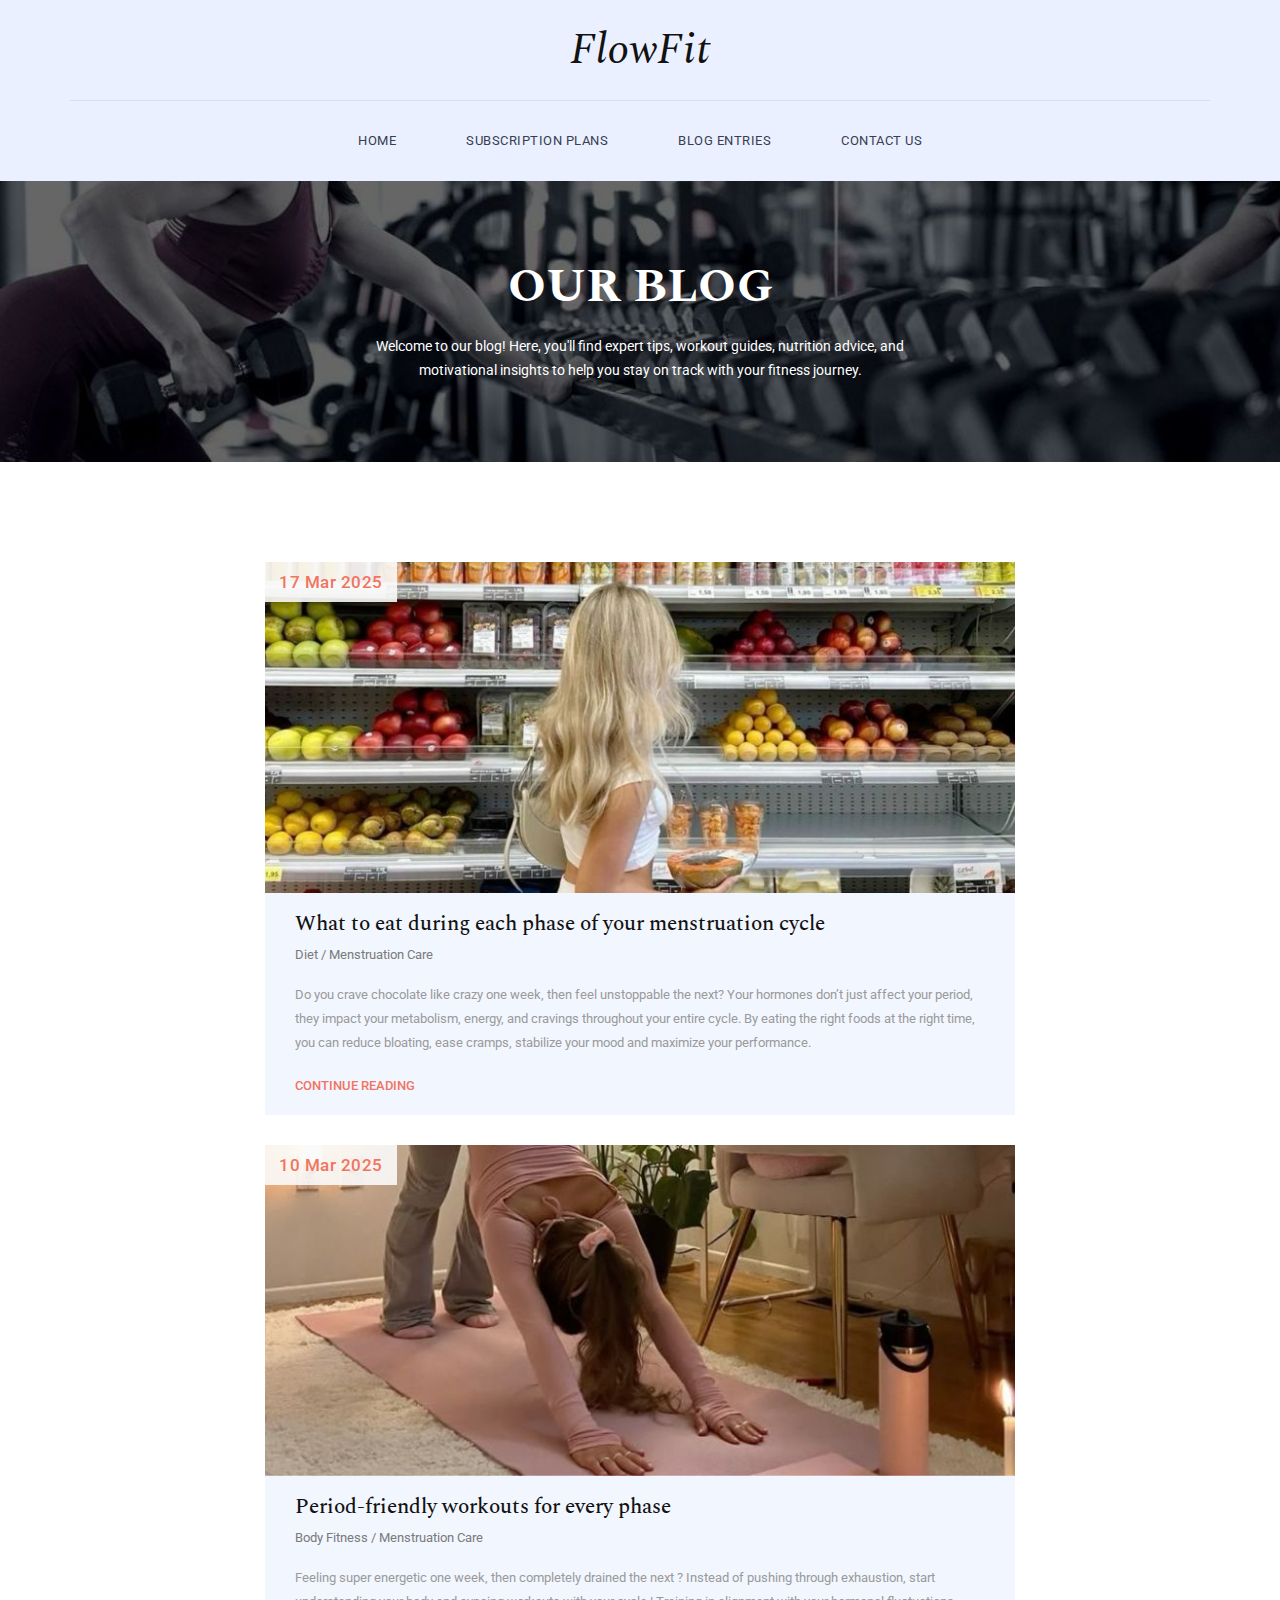
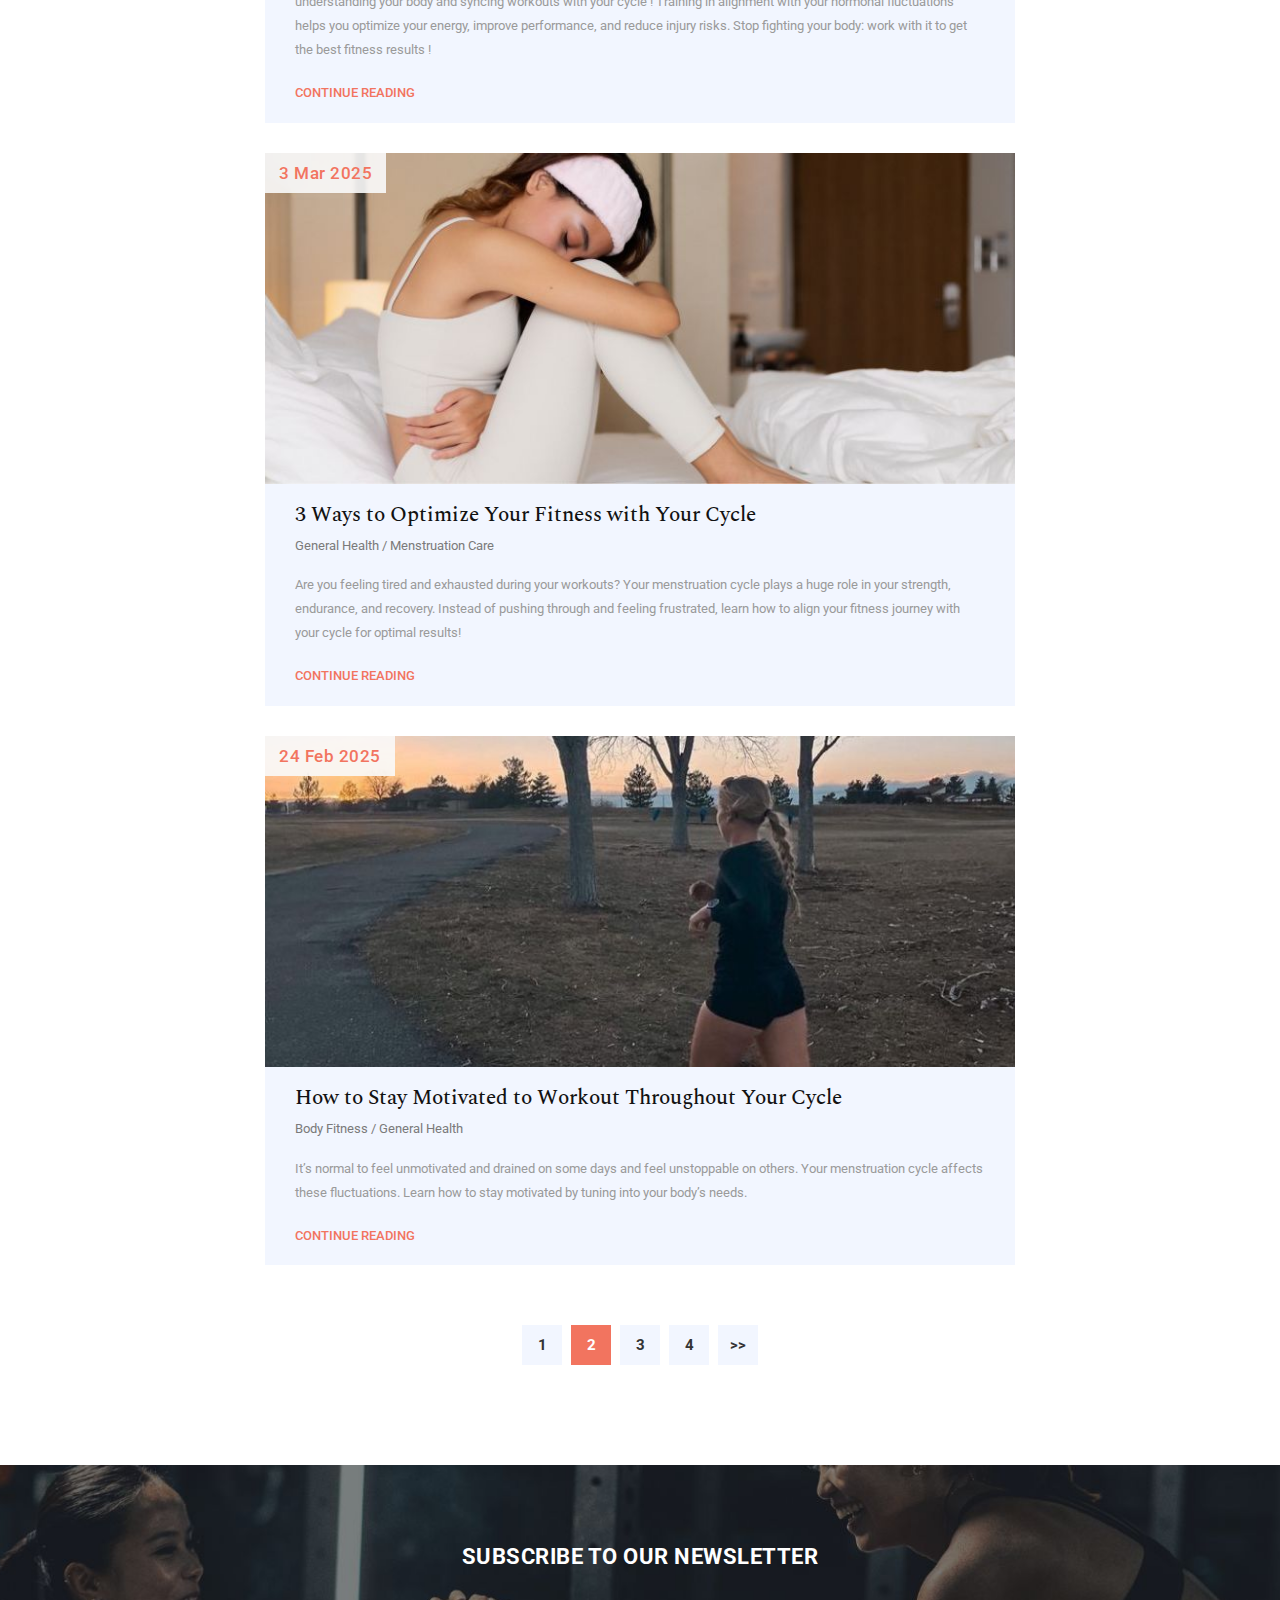
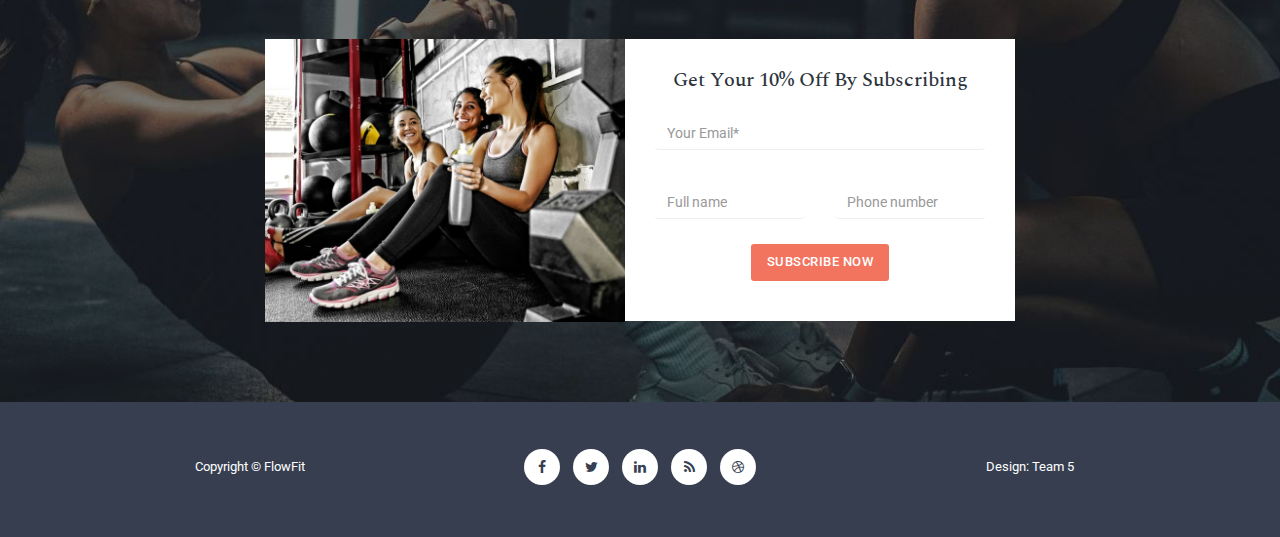
<file: blog.html>
<!DOCTYPE html>
<html>
    <head>

        <!-- Google tag (gtag.js) -->
<script async src="https://www.googletagmanager.com/gtag/js?id=G-DMM14XRBTM"></script>
<script>
  window.dataLayer = window.dataLayer || [];
  function gtag(){dataLayer.push(arguments);}
  gtag('js', new Date());

  gtag('config', 'G-DMM14XRBTM');
</script>
        
        <meta charset="utf-8">
        <meta http-equiv="X-UA-Compatible" content="IE=edge,chrome=1">
<!--
Victory HTML CSS Template
https://templatemo.com/tm-507-victory
-->
        <title> FlowFit - Blog page</title>
        <meta name="description" content="">
        <meta name="viewport" content="width=device-width, initial-scale=1">
        <link rel="apple-touch-icon" href="apple-touch-icon.png">

        <link rel="stylesheet" href="css/bootstrap.min.css">
        <link rel="stylesheet" href="css/bootstrap-theme.min.css">
        <link rel="stylesheet" href="css/fontAwesome.css">
        <link rel="stylesheet" href="css/hero-slider.css">
        <link rel="stylesheet" href="css/owl-carousel.css">
        <link rel="stylesheet" href="css/templatemo-style.css">

        <link href="https://fonts.googleapis.com/css?family=Spectral:200,200i,300,300i,400,400i,500,500i,600,600i,700,700i,800,800i" rel="stylesheet">
        <link href="https://fonts.googleapis.com/css?family=Roboto:100,300,400,500,700,900" rel="stylesheet">

        <script src="js/vendor/modernizr-2.8.3-respond-1.4.2.min.js"></script>
    </head>

<body>
    <div class="header">
        <div class="container">
            <a href="index.html" class="navbar-brand scroll-top">FlowFit</a>
            <nav class="navbar navbar-inverse" role="navigation">
                <div class="navbar-header">
                    <button type="button" id="nav-toggle" class="navbar-toggle" data-toggle="collapse" data-target="#main-nav">
                        <span class="sr-only">Toggle navigation</span>
                        <span class="icon-bar"></span>
                        <span class="icon-bar"></span>
                        <span class="icon-bar"></span>
                    </button>
                </div>
                <!--/.navbar-header-->
                <div id="main-nav" class="collapse navbar-collapse">
                    <ul class="nav navbar-nav">
                        <li><a href="index.html">Home</a></li>
                        <li><a href="menu.html">Subscription Plans</a></li>
                        <li><a href="blog.html">Blog Entries</a></li>
                        <li><a href="contact.html">Contact Us</a></li>
                    </ul>
                </div>
                <!--/.navbar-collapse-->
            </nav>
            <!--/.navbar-->
        </div>
        <!--/.container-->
    </div>
    <!--/.header-->


    <section class="page-heading">
        <div class="container">
            <div class="row">
                <div class="col-md-12">
                    <h1>Our Blog</h1>
                    <p>Welcome to our blog! Here, you'll find expert tips, workout guides, nutrition advice, and motivational insights to help you stay on track with your fitness journey.</p>
                </div>
            </div>
        </div>
    </section>


    <section class="blog-page">
        <div class="container">
            <div class="row">
                <div class="col-md-8 col-md-offset-2">
                    <div class="blog-item">
                        <img src="img/blog_item_01.jpg" alt="">
                        <div class="date">17 Mar 2025</div>
                        <div class="down-content">
                            <h4>What to eat during each phase of your menstruation cycle</h4>
                            <span>Diet / Menstruation Care</span>
                            <p>Do you crave chocolate like crazy one week, then feel unstoppable the next? Your hormones don’t just affect your period, they impact your metabolism, energy, and cravings throughout your entire cycle. By eating the right foods at the right time, you can reduce bloating, ease cramps, stabilize your mood and maximize your performance.</p>
                            <div class="text-button">
                                <a href="blog-single.html">Continue Reading</a>
                            </div>
                        </div>
                    </div>
                </div>
                <div class="col-md-8 col-md-offset-2">
                    <div class="blog-item">
                        <img src="img/blog_item_02.jpg" alt="">
                        <div class="date">10 Mar 2025</div>
                        <div class="down-content">
                            <h4>Period-friendly workouts for every phase</h4>
                            <span>Body Fitness / Menstruation Care</span>
                            <p>Feeling super energetic one week, then completely drained the next ? Instead of pushing through exhaustion, start understanding your body and syncing workouts with your cycle ! Training in alignment with your hormonal fluctuations helps you optimize your energy, improve performance, and reduce injury risks. Stop fighting your body: work with it to get the best fitness results !</p>
                            <div class="text-button">
                                <a href="blog-single - 2.html">Continue Reading</a>
                            </div>
                        </div>
                    </div>
                </div>
                <div class="col-md-8 col-md-offset-2">
                    <div class="blog-item">
                        <img src="img/blog_item_03.jpg" alt="">
                        <div class="date">3 Mar 2025</div>
                        <div class="down-content">
                            <h4>3 Ways to Optimize Your Fitness with Your Cycle</h4>
                            <span>General Health / Menstruation Care</span>
                            <p>Are you feeling tired and exhausted during your workouts? Your menstruation cycle plays a huge role in your strength, endurance, and recovery. Instead of pushing through and feeling frustrated, learn how to align your fitness journey with your cycle for optimal results!  </p>
                            <div class="text-button">
                                <a href="blog-single - 3.html">Continue Reading</a>
                            </div>
                        </div>
                    </div>
                </div>
                <div class="col-md-8 col-md-offset-2">
                    <div class="blog-item">
                        <img src="img/blog_item_04.jpg" alt="">
                        <div class="date">24 Feb 2025</div>
                        <div class="down-content">
                            <h4>How to Stay Motivated to Workout Throughout Your Cycle</h4>
                            <span>Body Fitness / General Health</span>
                            <p>It’s normal to feel unmotivated and drained on some days and feel unstoppable on others. Your menstruation cycle affects these fluctuations. Learn how to stay motivated by tuning into your body’s needs.</p>
                            <div class="text-button">
                                <a href="blog-single - 4.html">Continue Reading</a>
                            </div>
                        </div>
                    </div>
                </div>
                <div class="col-md-8 col-md-offset-2">
                    <ul class="page-number">
                        <li><a href="#">1</a></li>
                        <li class="active"><a href="#">2</a></li>
                        <li><a href="#">3</a></li>
                        <li><a href="#">4</a></li>
                        <li><a href="#">&gt;&gt;</a></li>
                    </ul>
                </div>
            </div>
        </div>
    </section>


    <section id="book-table">
        <div class="container">
            <div class="row">
                <div class="col-md-12">
                    <div class="heading">
                        <h2>Subscribe to our newsletter</h2>
                    </div>
                </div>
                <div class="col-md-4 col-md-offset-2 col-sm-12">
                    <div class="left-image">
                        <img src="img/book_left_image.jpg" alt="">
                    </div>
                </div>
                <div class="col-md-4 col-sm-12">
                    <div class="right-info">
                        <h4 style="margin-bottom: 5px; font-size: 20px;">Get Your 10% Off By Subscribing</h4>

                            <div class="row" style="margin-top: -10px;">
                                <form id="form-submit" action="https://formspree.io/f/xqapaqaq" method="post">
                                <div class="col-md-12">
                                    <input name="email" type="email" id="email" class="form-control" placeholder="Your Email*" required="" style="width: 100%; margin-bottom: 5px;">
                                </div>
                                <div class="col-md-6">
                                    <input name="name" type="text" class="form-control" id="name" placeholder="Full name" style="margin-bottom: 5px;">
                                </div>
                                <div class="col-md-6">
                                    <input name="phone" type="text" class="form-control" id="phone" placeholder="Phone number" style="margin-bottom: 25px;">
                                </div>
                                <div class="col-md-12 text-center">
                                    <button type="submit" id="form-submit" class="btn" style="width: auto; padding: 8px 15px;">Subscribe Now</button>
                                </div>
                                </form>
                            </div>
                       
                    </div>
                </div>
            </div>
        </div>
    </section>


    <footer>
        <div class="container">
            <div class="row">
                <div class="col-md-4">
                    <p>Copyright &copy; FlowFit</p>
                </div>
                <div class="col-md-4">
                    <ul class="social-icons">
                        <li><a href="#"><i class="fa fa-facebook"></i></a></li>
                        <li><a href="#"><i class="fa fa-twitter"></i></a></li>
                        <li><a href="#"><i class="fa fa-linkedin"></i></a></li>
                        <li><a href="#"><i class="fa fa-rss"></i></a></li>
                        <li><a href="#"><i class="fa fa-dribbble"></i></a></li>
                    </ul>
                </div>
                <div class="col-md-4">
                    <p>Design: Team 5</p>
                </div>
            </div>
        </div>
    </footer>


    <script src="https://ajax.googleapis.com/ajax/libs/jquery/1.11.2/jquery.min.js"></script>
    <script>window.jQuery || document.write('<script src="js/vendor/jquery-1.11.2.min.js"><\/script>')</script>

    <script src="js/vendor/bootstrap.min.js"></script>

    <script src="js/plugins.js"></script>
    <script src="js/main.js"></script>

    <script type="text/javascript">
    $(document).ready(function() {
        // navigation click actions 
        $('.scroll-link').on('click', function(event){
            event.preventDefault();
            var sectionID = $(this).attr("data-id");
            scrollToID('#' + sectionID, 750);
        });
        // scroll to top action
        $('.scroll-top').on('click', function(event) {
            event.preventDefault();
            $('html, body').animate({scrollTop:0}, 'slow');         
        });
        // mobile nav toggle
        $('#nav-toggle').on('click', function (event) {
            event.preventDefault();
            $('#main-nav').toggleClass("open");
        });
    });
    // scroll function
    function scrollToID(id, speed){
        var offSet = 0;
        var targetOffset = $(id).offset().top - offSet;
        var mainNav = $('#main-nav');
        $('html,body').animate({scrollTop:targetOffset}, speed);
        if (mainNav.hasClass("open")) {
            mainNav.css("height", "1px").removeClass("in").addClass("collapse");
            mainNav.removeClass("open");
        }
    }
    if (typeof console === "undefined") {
        console = {
            log: function() { }
        };
    }
    </script>
</body>
</html>
</file>
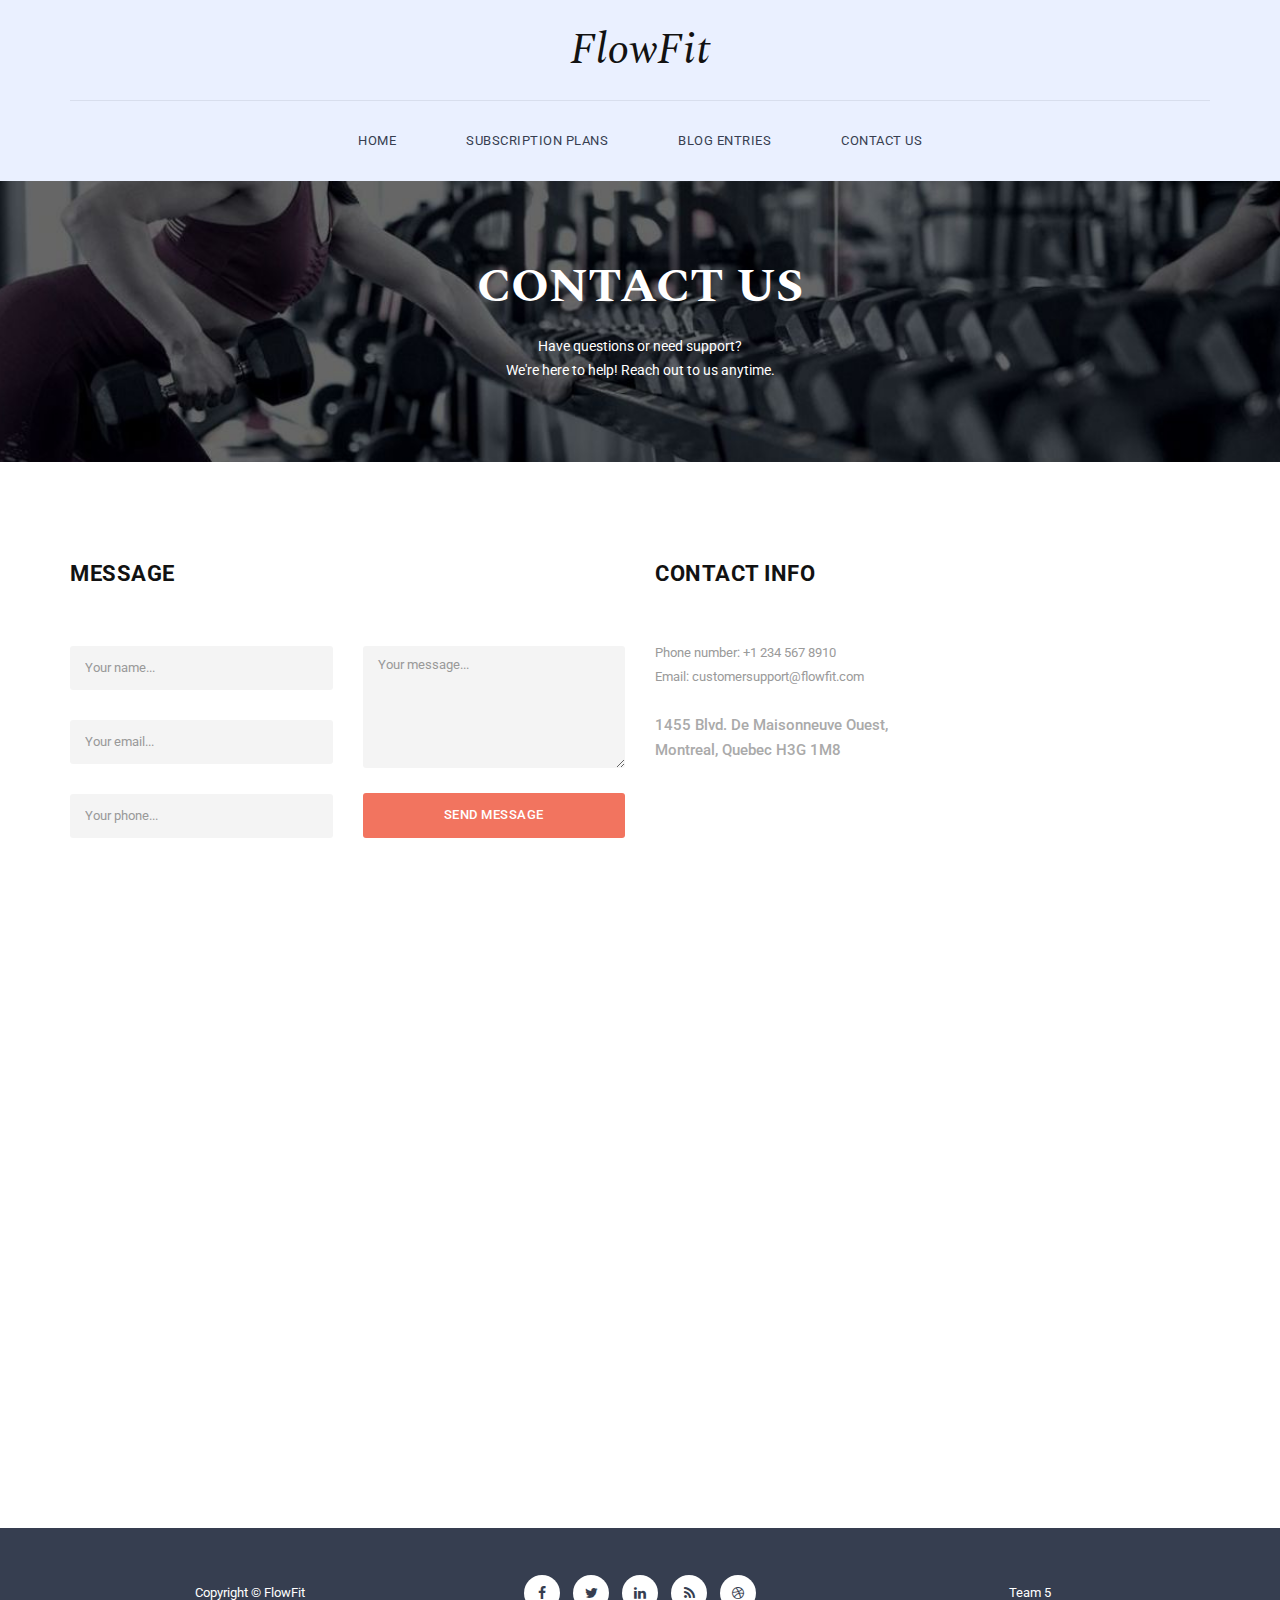
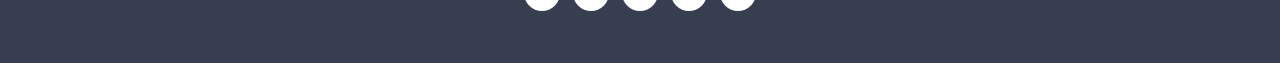
<file: contact.html>
<!DOCTYPE html>
<html>
    <head>
        
<!-- Google tag (gtag.js) -->
<script async src="https://www.googletagmanager.com/gtag/js?id=G-DMM14XRBTM"></script>
<script>
  window.dataLayer = window.dataLayer || [];
  function gtag(){dataLayer.push(arguments);}
  gtag('js', new Date());

  gtag('config', 'G-DMM14XRBTM');
</script>
        <meta charset="utf-8">
        <meta http-equiv="X-UA-Compatible" content="IE=edge,chrome=1">

        <title>FlowFit - Contact page</title>
        <meta name="description" content="">
        <meta name="viewport" content="width=device-width, initial-scale=1">
        <link rel="apple-touch-icon" href="apple-touch-icon.png">

        <link rel="stylesheet" href="css/bootstrap.min.css">
        <link rel="stylesheet" href="css/bootstrap-theme.min.css">
        <link rel="stylesheet" href="css/fontAwesome.css">
        <link rel="stylesheet" href="css/hero-slider.css">
        <link rel="stylesheet" href="css/owl-carousel.css">
        <link rel="stylesheet" href="css/templatemo-style.css">

        <link href="https://fonts.googleapis.com/css?family=Spectral:200,200i,300,300i,400,400i,500,500i,600,600i,700,700i,800,800i" rel="stylesheet">
        <link href="https://fonts.googleapis.com/css?family=Roboto:100,300,400,500,700,900" rel="stylesheet">

        <script src="js/vendor/modernizr-2.8.3-respond-1.4.2.min.js"></script>
    </head>

<body>
    <div class="header">
        <div class="container">
            <a href="index.html" class="navbar-brand scroll-top">FlowFit</a>
            <nav class="navbar navbar-inverse" role="navigation">
                <div class="navbar-header">
                    <button type="button" id="nav-toggle" class="navbar-toggle" data-toggle="collapse" data-target="#main-nav">
                        <span class="sr-only">Toggle navigation</span>
                        <span class="icon-bar"></span>
                        <span class="icon-bar"></span>
                        <span class="icon-bar"></span>
                    </button>
                </div>
                <!--/.navbar-header-->
                <div id="main-nav" class="collapse navbar-collapse">
                    <ul class="nav navbar-nav">
                        <li><a href="index.html">Home</a></li>
                        <li><a href="menu.html">Subscription Plans</a></li>
                        <li><a href="blog.html">Blog Entries</a></li>
                        <li><a href="contact.html">Contact Us</a></li>
                    </ul>
                </div>
                <!--/.navbar-collapse-->
            </nav>
            <!--/.navbar-->
        </div>
        <!--/.container-->
    </div>
    <!--/.header-->


    <section class="page-heading">
        <div class="container">
            <div class="row">
                <div class="col-md-12">
                    <h1>Contact Us</h1>
                    <p>Have questions or need support? <br> We're here to help! Reach out to us anytime.</p>
                </div>
            </div>
        </div>
    </section>



    <section class="contact-us">
        <div class="container">
            <div class="row">
                <div class="col-md-6">
                    <div class="section-heading">
                        <h2>Message</h2>
                    </div>
                    <form id="contact" action="https://formspree.io/f/mjkykwgk" method="post">
                        <div class="row">
                            <div class="col-md-6">
                                <fieldset>
                                    <input name="name" type="text" class="form-control" id="name" placeholder="Your name..." required="">
                                </fieldset>
                                <fieldset>
                                    <input name="email" type="text" class="form-control" id="email" required="" placeholder="Your email..." required="">
                                </fieldset>
                                <fieldset>
                                    <input name="phone" type="text" class="form-control" id="phone" placeholder="Your phone..." required="">
                                </fieldset>
                            </div>
                            <div class="col-md-6">
                                <fieldset>
                                    <textarea name="message" rows="6" class="form-control" id="message" placeholder="Your message..." required=""></textarea>
                                </fieldset>
                                <fieldset>
                                    <button type="submit" id="form-submit" class="btn">Send Message</button>
                                </fieldset>
                            </div>
                        </div>
                    </form>
                </div>
                <div class="col-md-6">
                    <div class="section-heading contact-info">
                        <h2>Contact Info</h2>
                        <p>Phone number: +1 234 567 8910<br>Email: customersupport@flowfit.com<br><br><em>1455 Blvd. De Maisonneuve Ouest,<br>Montreal, Quebec H3G 1M8</em></p>
                    </div>
                </div>
            </div>
        </div>
    </section>



    <section class="map">
        <div class="container">
            <div class="row">
                <div class="col-md-12">
                    <div id="map">
        <!-- How to change your own map point
            1. Go to Google Maps
            2. Click on your location point
            3. Click "Share" and choose "Embed map" tab
            4. Copy only URL and paste it within the src="" field below
        -->
                        <iframe src="https://www.google.com/maps/embed?pb=!1m18!1m12!1m3!1d2796.756895143909!2d-73.58048772426996!3d45.494840031394595!2m3!1f0!2f0!3f0!3m2!1i1024!2i768!4f13.1!3m3!1m2!1s0x4cc91a6a636dd639%3A0x9e85cac6415827f0!2sConcordia%20University!5e0!3m2!1sen!2sca!4v1741900870547!5m2!1sen!2sca" width="100%" height="500" frameborder="0" style="border:0" allowfullscreen></iframe>
                    </div>
                </div>
            </div>
        </div>
    </section>



    <footer>
        <div class="container">
            <div class="row">
                <div class="col-md-4">
                    <p>Copyright &copy; FlowFit</p>
                </div>
                <div class="col-md-4">
                    <ul class="social-icons">
                        <li><a href="#"><i class="fa fa-facebook"></i></a></li>
                        <li><a href="#"><i class="fa fa-twitter"></i></a></li>
                        <li><a href="#"><i class="fa fa-linkedin"></i></a></li>
                        <li><a href="#"><i class="fa fa-rss"></i></a></li>
                        <li><a href="#"><i class="fa fa-dribbble"></i></a></li>
                    </ul>
                </div>
                <div class="col-md-4">
                    <p>Team 5</p>
                </div>
            </div>
        </div>
    </footer>


    <script src="https://ajax.googleapis.com/ajax/libs/jquery/1.11.2/jquery.min.js"></script>
    <script>window.jQuery || document.write('<script src="js/vendor/jquery-1.11.2.min.js"><\/script>')</script>

    <script src="js/vendor/bootstrap.min.js"></script>

    <script src="js/plugins.js"></script>
    <script src="js/main.js"></script>

    <script type="text/javascript">
    $(document).ready(function() {
        // navigation click actions 
        $('.scroll-link').on('click', function(event){
            event.preventDefault();
            var sectionID = $(this).attr("data-id");
            scrollToID('#' + sectionID, 750);
        });
        // scroll to top action
        $('.scroll-top').on('click', function(event) {
            event.preventDefault();
            $('html, body').animate({scrollTop:0}, 'slow');         
        });
        // mobile nav toggle
        $('#nav-toggle').on('click', function (event) {
            event.preventDefault();
            $('#main-nav').toggleClass("open");
        });
    });
    // scroll function
    function scrollToID(id, speed){
        var offSet = 0;
        var targetOffset = $(id).offset().top - offSet;
        var mainNav = $('#main-nav');
        $('html,body').animate({scrollTop:targetOffset}, speed);
        if (mainNav.hasClass("open")) {
            mainNav.css("height", "1px").removeClass("in").addClass("collapse");
            mainNav.removeClass("open");
        }
    }
    if (typeof console === "undefined") {
        console = {
            log: function() { }
        };
    }
    </script>
</body>
</html>
</file>
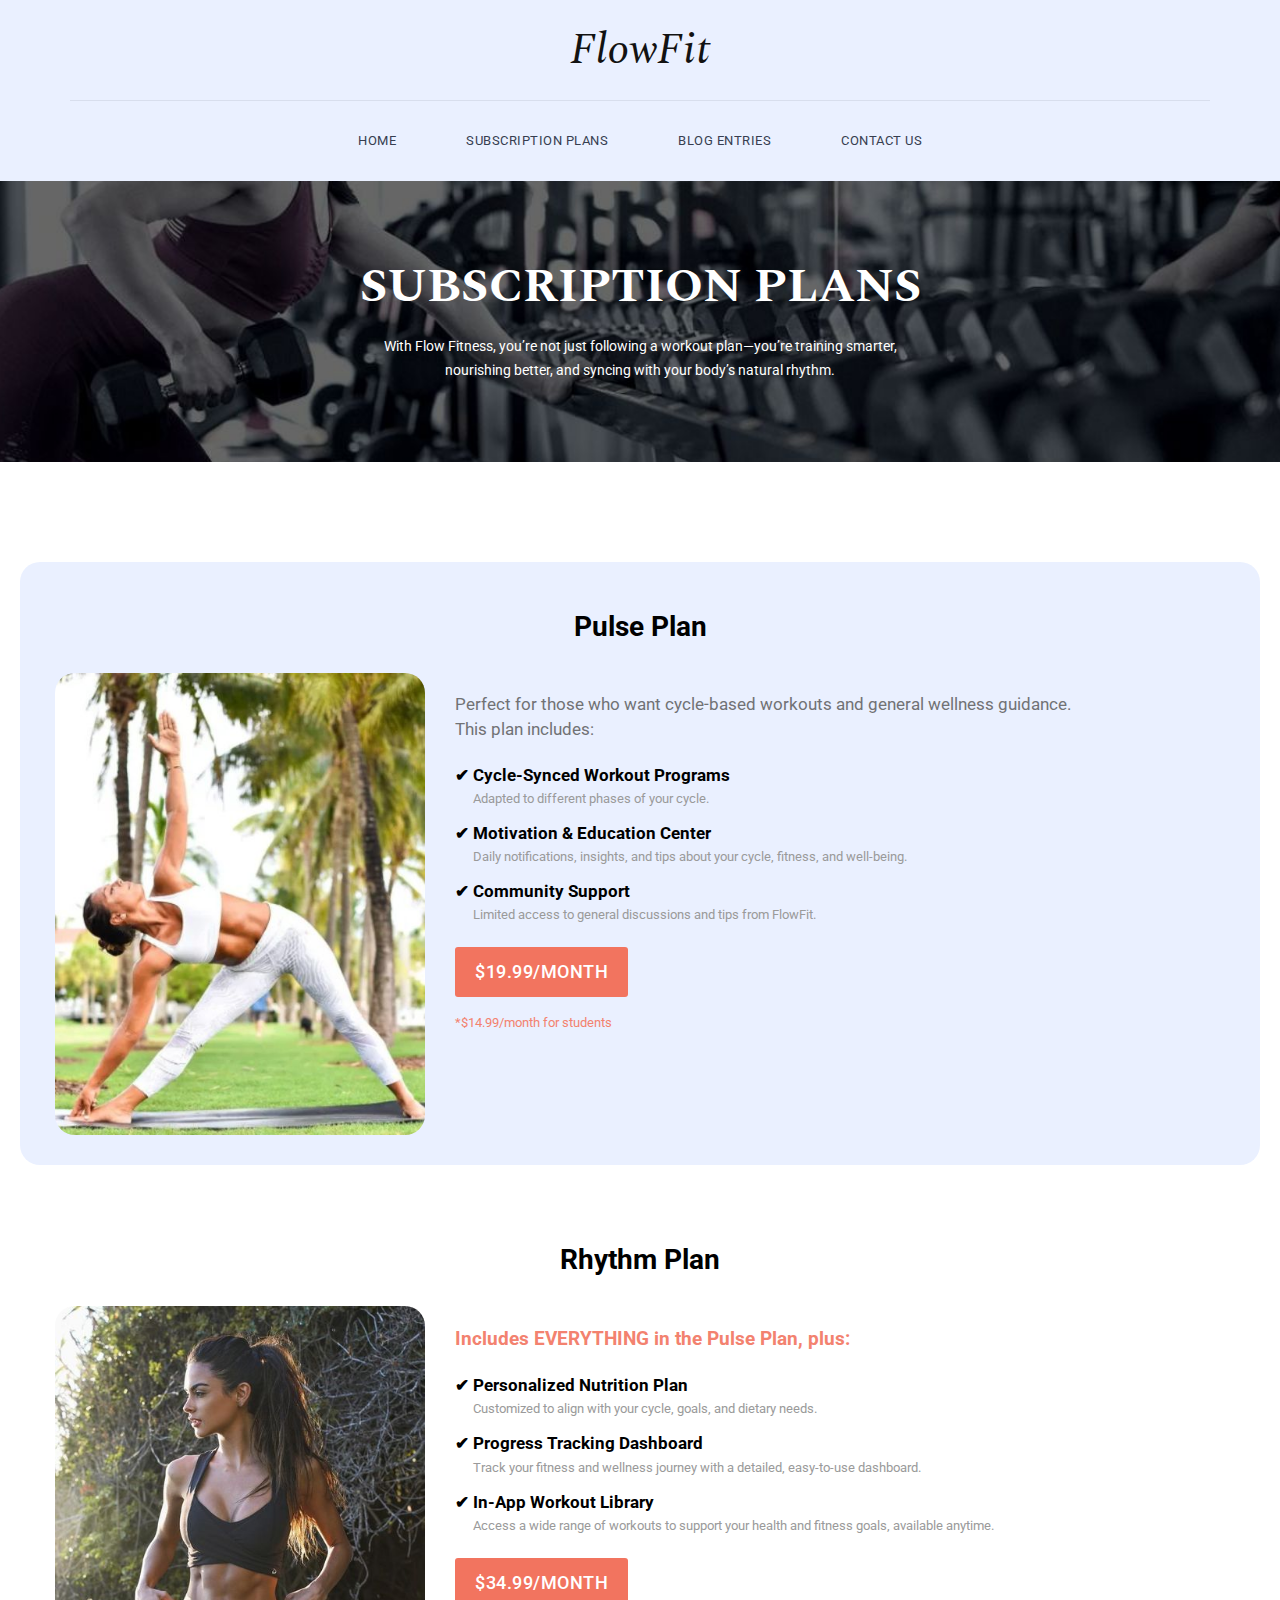
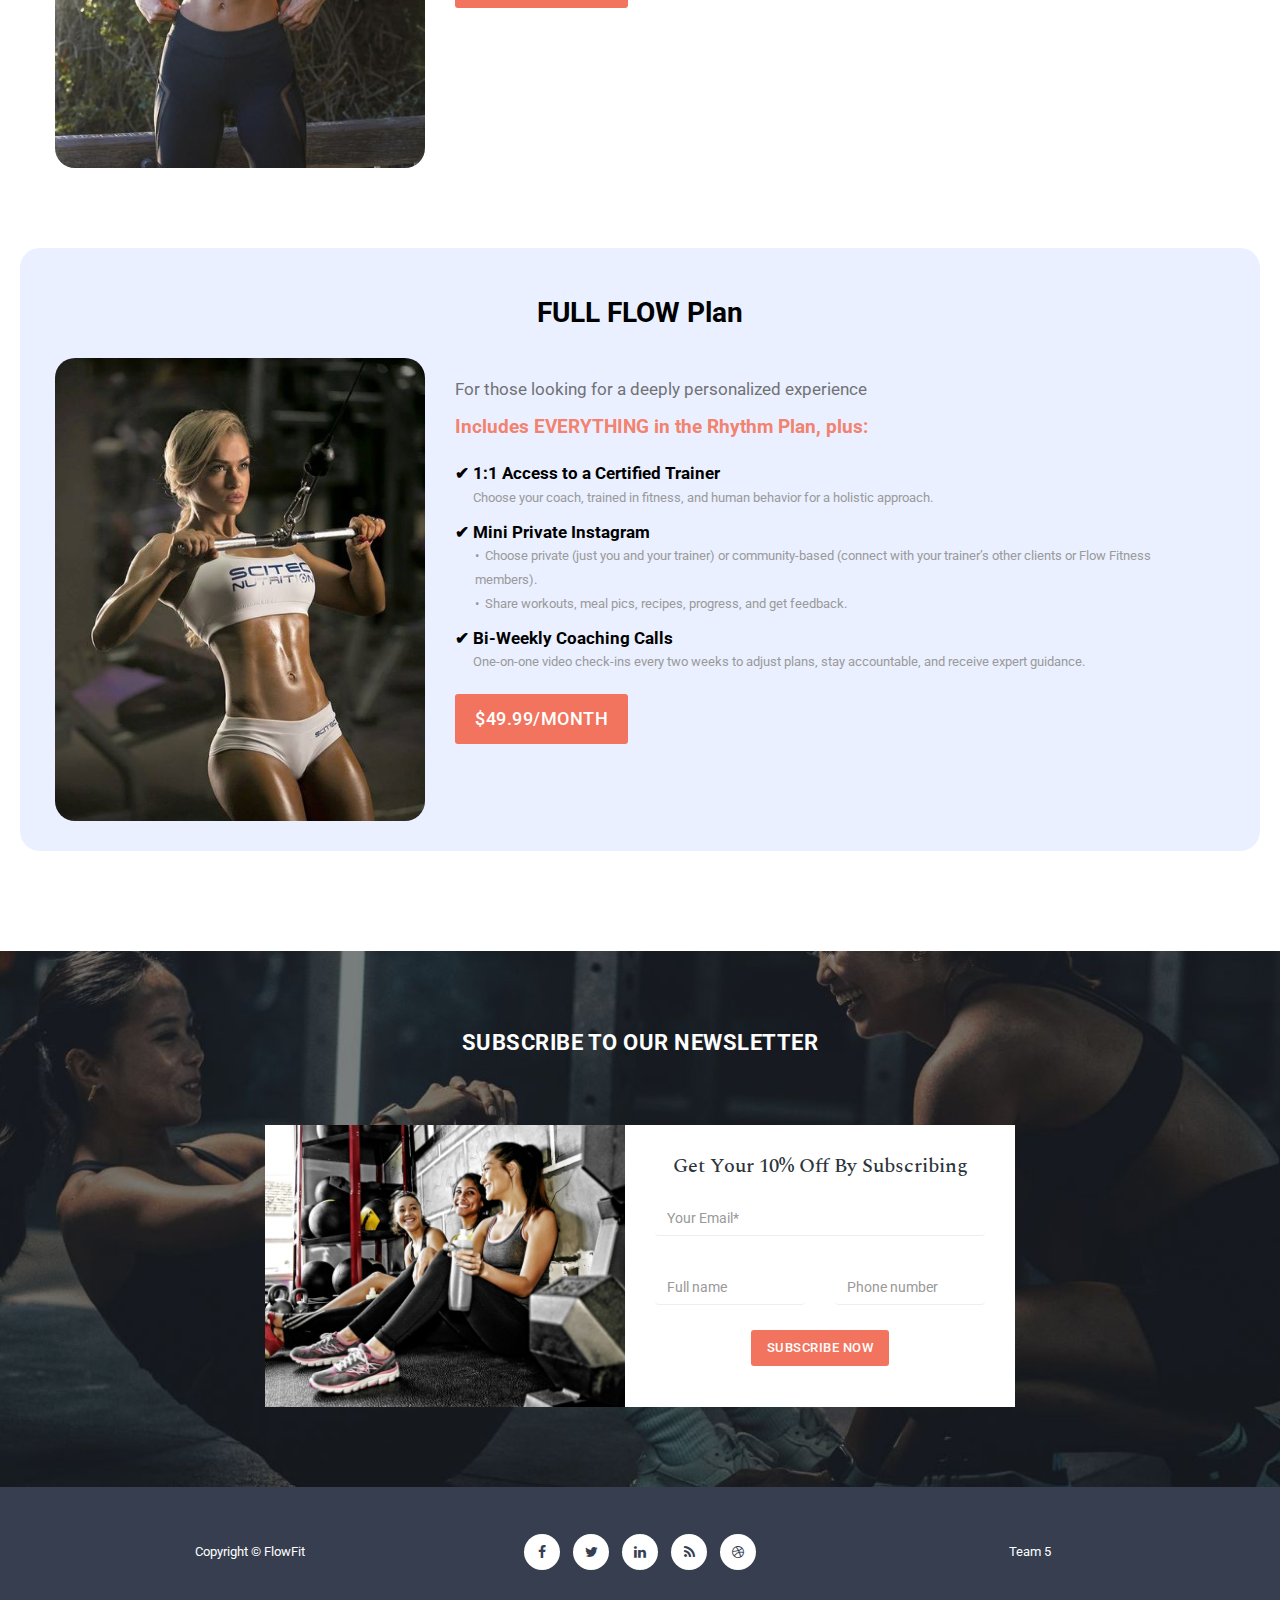
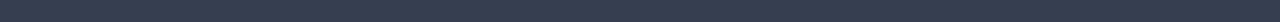
<file: menu.html>
<!DOCTYPE html>
<html>
    <head>
        
<!-- Google tag (gtag.js) -->
<script async src="https://www.googletagmanager.com/gtag/js?id=G-DMM14XRBTM"></script>
<script>
  window.dataLayer = window.dataLayer || [];
  function gtag(){dataLayer.push(arguments);}
  gtag('js', new Date());

  gtag('config', 'G-DMM14XRBTM');
</script>    
        <meta charset="utf-8">
        <meta http-equiv="X-UA-Compatible" content="IE=edge,chrome=1">
<!--
Victory HTML CSS Template
https://templatemo.com/tm-507-victory
-->
        <title>FlowFit - Our Subcription Plans</title>
        <meta name="description" content="">
        <meta name="viewport" content="width=device-width, initial-scale=1">
        <link rel="apple-touch-icon" href="apple-touch-icon.png">

        <link rel="stylesheet" href="css/bootstrap.min.css">
        <link rel="stylesheet" href="css/bootstrap-theme.min.css">
        <link rel="stylesheet" href="css/fontAwesome.css">
        <link rel="stylesheet" href="css/hero-slider.css">
        <link rel="stylesheet" href="css/owl-carousel.css">
        <link rel="stylesheet" href="css/templatemo-style.css">

        <link href="https://fonts.googleapis.com/css?family=Spectral:200,200i,300,300i,400,400i,500,500i,600,600i,700,700i,800,800i" rel="stylesheet">
        <link href="https://fonts.googleapis.com/css?family=Roboto:100,300,400,500,700,900" rel="stylesheet">

        <script src="js/vendor/modernizr-2.8.3-respond-1.4.2.min.js"></script>
    </head>

<body>
    <div class="header">
        <div class="container">
            <a href="index.html" class="navbar-brand scroll-top">FlowFit</a>
            <nav class="navbar navbar-inverse" role="navigation">
                <div class="navbar-header">
                    <button type="button" id="nav-toggle" class="navbar-toggle" data-toggle="collapse" data-target="#main-nav">
                        <span class="sr-only">Toggle navigation</span>
                        <span class="icon-bar"></span>
                        <span class="icon-bar"></span>
                        <span class="icon-bar"></span>
                    </button>
                </div>
                <!--/.navbar-header-->
                <div id="main-nav" class="collapse navbar-collapse">
                    <ul class="nav navbar-nav">
                        <li><a href="index.html">Home</a></li>
                        <li><a href="menu.html">Subscription Plans</a></li>
                        <li><a href="blog.html">Blog Entries</a></li>
                        <li><a href="contact.html">Contact Us</a></li>
                    </ul>
                </div>
                <!--/.navbar-collapse-->
            </nav>
            <!--/.navbar-->
        </div>
        <!--/.container-->
    </div>
    
    <!--/.header-->


    <section class="page-heading">
        <div class="container">
            <div class="row">
                <div class="col-md-12">
                    <h1>Subscription Plans</h1>
                    <p>With Flow Fitness, you’re not just following a workout plan—you’re training smarter, nourishing better, and syncing with your body’s natural rhythm.</p>
                </div>
            </div>
        </div>
    </section>


    <section class="events-section events-listing-section section-bg section-padding" style="margin-bottom: 0px;">
            
    
    
                <!-- Private Golf Courses Section -->

                
                <div class="row custom-block mb-3" style="margin: 0 20px 30px 20px;" id="pulse">
                    <div class="container text-center mb-4" style="width: 100%; max-width: 100%;">
                        <h3 class="events-title" style="margin-bottom: 30px;">Pulse Plan</h3>
                    </div>
                    <div class="col-lg-4 col-md-6 col-12 order-1 order-lg-0">
                        <div class="custom-block-image-wrap">
                            <img src="images/trainer-img2.jpg" class="custom-block-image img-fluid" alt="">
                            <i class="custom-block-icon bi-link"></i>
                        </div>
                    </div>
                
                    <div class="col-lg-8 col-md-6 col-12 order-2">
                        <div class="custom-block-info mt-2 mt-lg-0">
                            <p class="mb-0" style="color: #717275; font-size: 17px; line-height: 1.5; margin-top: 9px;">Perfect for those who want cycle-based workouts and general wellness guidance.<br> This plan includes:</p>
                
                            <div class="d-flex flex-wrap border-top mt-4 pt-3">
                                <div class="mb-4 mb-lg-0" style="margin: 20px 0;">
                                    <div class="d-flex flex-wrap align-items-center mb-1" >
                                        <span class="custom-block-span" style="font-size: 17px;">✔ Cycle-Synced Workout Programs</span><p class="mb-0"> &nbsp;&nbsp;&nbsp;&nbsp;&nbsp; Adapted to different phases of your cycle.</p>
                                    </div>
                
                                    <div class="d-flex flex-wrap align-items-center mb-1">
                                        <span class="custom-block-span" style="font-size: 17px;">✔ Motivation & Education Center</span><p class="mb-0"> &nbsp;&nbsp;&nbsp;&nbsp;&nbsp; Daily notifications, insights, and tips about your cycle, fitness, and well-being.
                                        </p>
                                    </div>
                                                                        <div class="d-flex flex-wrap align-items-center mb-1">
                                        <span class="custom-block-span" style="font-size: 17px;">✔ Community Support</span><p class="mb-0"> &nbsp;&nbsp;&nbsp;&nbsp;&nbsp; Limited access to general discussions and tips from FlowFit.</p>
                                    </div>
                                </div>
                
                                <div class="primary-button">
                                    <a href="#" class="scroll-link" data-id="book-table" style="font-size: 18px;">$19.99/month</a>
                                </div>
<p class="mb-0" style="color: #f3826f;margin-top: 14px;"> *$14.99/month for students</p>
</div>
                                </div>
                            </div>
                        </div>
                 
               
                
    
                <!-- Group Tournament Activities Section -->
                <div class="row custom-block custom-block-bg" style="margin: 0 20px 50px 20px;">
                    <div class="container text-center mb-4" style="width: 100%; max-width: 100%;">
                        <h3 class="events-title" style="margin-bottom: 30px;">Rhythm Plan</h3>
                    </div>
                    <div class="col-lg-4 col-md-6 col-12 order-1 order-lg-0">
                        <div class="custom-block-image-wrap">
                            <img src="images/trainer-img3.jpg" class="custom-block-image img-fluid" alt="">
                            <i class="custom-block-icon bi-link"></i>
                        </div>
                    </div>
                    
                
                    <div class="col-lg-8 col-md-6 col-12 order-2">
                        <div class="custom-block-info mt-2 mt-lg-0">
                            <p class="mb-0" style="font-weight: 700; color: #f3826f; font-size: 19px; line-height: 1.5; margin-top: 9px;">Includes EVERYTHING in the Pulse Plan, plus:</p>
                
                            <div class="d-flex flex-wrap border-top mt-4 pt-3">
                                <div class="mb-4 mb-lg-0" style="margin: 20px 0;">
                                    <div class="d-flex flex-wrap align-items-center mb-1" >
                                        <span class="custom-block-span" style="font-size: 17px;">✔ Personalized Nutrition Plan</span><p class="mb-0"> &nbsp;&nbsp;&nbsp;&nbsp;&nbsp; Customized to align with your cycle, goals, and dietary needs.</p>
                                    </div>
                
                                    <div class="d-flex flex-wrap align-items-center mb-1">
                                        <span class="custom-block-span" style="font-size: 17px;">✔ Progress Tracking Dashboard</span><p class="mb-0"> &nbsp;&nbsp;&nbsp;&nbsp;&nbsp; Track your fitness and wellness journey with a detailed, easy-to-use dashboard.
                                        </p>
                                    </div>
                                                                        <div class="d-flex flex-wrap align-items-center mb-1">
                                        <span class="custom-block-span" style="font-size: 17px;">✔ In-App Workout Library</span><p class="mb-0"> &nbsp;&nbsp;&nbsp;&nbsp;&nbsp; Access a wide range of workouts to support your health and fitness goals, available anytime.</p>
                                    </div>
                                </div>
                
                                <div class="primary-button">
                                    <a href="#" class="scroll-link" data-id="book-table" style="font-size: 18px;">$34.99/month</a>
                                </div>
                            </div>
                        </div>
                    </div>
                </div>
                
    
                <!-- Duplicated Private Golf Courses Section at the Bottom -->
                  
                <div class="row custom-block mb-3" style="margin: 0 20px 0px 20px;">
                    <div class="container text-center mb-4" style="width: 100%; max-width: 100%;">
                        <h3 class="events-title" style="margin-bottom: 30px;">FULL FLOW Plan</h3>
                    </div>
                    <div class="col-lg-4 col-md-6 col-12 order-1 order-lg-0">
                        <div class="custom-block-image-wrap">
                            <img src="images/trainer-img1.jpg" class="custom-block-image img-fluid" alt="">
                            <i class="custom-block-icon bi-link"></i>
                        </div>
                    </div>
                    
                
                    <div class="col-lg-8 col-md-6 col-12 order-2">
                        <div class="custom-block-info mt-2 mt-lg-0">
                            <p class="mb-0" style="color: #717275; font-size: 17px; line-height: 1.5; margin-top: 9px;">For those looking for a deeply personalized experience</p>
                            <p class="mb-0" style="font-weight: 700; color: #f3826f; font-size: 19px; line-height: 1.5;">Includes EVERYTHING in the Rhythm Plan, plus:</p>
                
                            <div class="d-flex flex-wrap border-top mt-4 pt-3">
                                <div class="mb-4 mb-lg-0" style="margin: 20px 0;">
                                    <div class="d-flex flex-wrap align-items-center mb-1" >
                                        <span class="custom-block-span" style="font-size: 17px;">✔ 1:1 Access to a Certified Trainer</span><p class="mb-0"> &nbsp;&nbsp;&nbsp;&nbsp;&nbsp; Choose your coach, trained in fitness, and human behavior for a holistic approach.</p>
                                    </div>
                
                                    <div class="d-flex flex-wrap align-items-center mb-1">
                                        <span class="custom-block-span" style="font-size: 17px;">✔ Mini Private Instagram</span>
                                        <p class="mb-0" style="margin-left: 20px; margin-right: 40px;">  •&nbsp;&nbsp;Choose private (just you and your trainer) or community-based (connect with your trainer’s other clients or Flow Fitness members). <br>
                                          •&nbsp;&nbsp;Share workouts, meal pics, recipes, progress, and get feedback.
                                        </p>
                                    </div>
                                                                        <div class="d-flex flex-wrap align-items-center mb-1">
                                        <span class="custom-block-span" style="font-size: 17px;">✔ Bi-Weekly Coaching Calls</span><p class="mb-0"> &nbsp;&nbsp;&nbsp;&nbsp;&nbsp; One-on-one video check-ins every two weeks to adjust plans, stay accountable, and receive expert guidance.
                                        </p>
                                    </div>
                                </div>
                
                                <div class="primary-button">
                                    <a href="#" class="scroll-link" data-id="book-table" style="font-size: 18px;">$49.99/month</a>
                                </div>
                            </div>
                        </div>
                    </div>
                </div>
    
            </div>
        </div>
    </section>
  

 
    <section id="book-table">
        <div class="container">
            <div class="row">
                <div class="col-md-12">
                    <div class="heading">
                        <h2>Subscribe to our newsletter</h2>
                    </div>
                </div>
                <div class="col-md-4 col-md-offset-2 col-sm-12">
                    <div class="left-image">
                        <img src="img/book_left_image.jpg" alt="">
                    </div>
                </div>
                <div class="col-md-4 col-sm-12">
                    <div class="right-info">
                        <h4 style="margin-bottom: 5px; font-size: 20px;">Get Your 10% Off By Subscribing</h4>

                            <div class="row" style="margin-top: -10px;">
                                <form id="form-submit" action="https://formspree.io/f/xqapaqaq" method="post">
                                <div class="col-md-12">
                                    <input name="email" type="email" id="email" class="form-control" placeholder="Your Email*" required="" style="width: 100%; margin-bottom: 5px;">
                                </div>
                                <div class="col-md-6">
                                    <input name="name" type="text" class="form-control" id="name" placeholder="Full name" style="margin-bottom: 5px;">
                                </div>
                                <div class="col-md-6">
                                    <input name="phone" type="text" class="form-control" id="phone" placeholder="Phone number" style="margin-bottom: 25px;">
                                </div>
                                <div class="col-md-12 text-center">
                                    <button type="submit" id="form-submit" class="btn" style="width: auto; padding: 8px 15px;">Subscribe Now</button>
                                </div>
                                </form>
                            </div>
                       
                    </div>
                </div>
            </div>
        </div>
    </section>



    <footer>
        <div class="container">
            <div class="row">
                <div class="col-md-4">
                    <p>Copyright &copy; FlowFit</p>
                </div>
                <div class="col-md-4">
                    <ul class="social-icons">
                        <li><a href="#"><i class="fa fa-facebook"></i></a></li>
                        <li><a href="#"><i class="fa fa-twitter"></i></a></li>
                        <li><a href="#"><i class="fa fa-linkedin"></i></a></li>
                        <li><a href="#"><i class="fa fa-rss"></i></a></li>
                        <li><a href="#"><i class="fa fa-dribbble"></i></a></li>
                    </ul>
                </div>
                <div class="col-md-4">
                    <p>Team 5</p>
                </div>
            </div>
        </div>
    </footer>

    <script src="https://ajax.googleapis.com/ajax/libs/jquery/1.11.2/jquery.min.js"></script>
    <script>window.jQuery || document.write('<script src="js/vendor/jquery-1.11.2.min.js"><\/script>')</script>

    <script src="js/vendor/bootstrap.min.js"></script>

    <script src="js/plugins.js"></script>
    <script src="js/main.js"></script>

<!--    <script src="http://ajax.googleapis.com/ajax/libs/jquery/1.10.2/jquery.min.js" type="text/javascript"></script>	-->
    <script type="text/javascript">
    $(document).ready(function() {
        // navigation click actions 
        $('.scroll-link').on('click', function(event){
            event.preventDefault();
            var sectionID = $(this).attr("data-id");
            scrollToID('#' + sectionID, 750);
        });
        // scroll to top action
        $('.scroll-top').on('click', function(event) {
            event.preventDefault();
            $('html, body').animate({scrollTop:0}, 'slow');         
        });
        // mobile nav toggle
        $('#nav-toggle').on('click', function (event) {
            event.preventDefault();
            $('#main-nav').toggleClass("open");
        });
    });
    // scroll function
    function scrollToID(id, speed){
        var offSet = 0;
        var targetOffset = $(id).offset().top - offSet;
        var mainNav = $('#main-nav');
        $('html,body').animate({scrollTop:targetOffset}, speed);
        if (mainNav.hasClass("open")) {
            mainNav.css("height", "1px").removeClass("in").addClass("collapse");
            mainNav.removeClass("open");
        }
    }
    if (typeof console === "undefined") {
        console = {
            log: function() { }
        };
    }
    </script>
</body>
</html>
</file>
<file: css/hero-slider.css>
/* -------------------------------- 

Primary style

-------------------------------- */
*, *::after, *::before {
  -webkit-box-sizing: border-box;
  -moz-box-sizing: border-box;
  box-sizing: border-box;
}

html {
  font-size: 62.5%;
}

body {
  font-family: "Open Sans", sans-serif;
  color: #2c343b;
  background-color: #f2f2f2;
}

a {
  color: #d44457;
  text-decoration: none;
}

img {
  max-width: 100%;
}

/* -------------------------------- 

Main Components 

-------------------------------- */
.cd-header {
  position: absolute;
  z-index: 2;
  top: 0;
  left: 0;
  width: 100%;
  height: 50px;
  background-color: #21272c;
  -webkit-font-smoothing: antialiased;
  -moz-osx-font-smoothing: grayscale;
}
@media only screen and (min-width: 768px) {
  .cd-header {
    height: 70px;
    background-color: transparent;
  }
}

#cd-logo {
  float: left;
  margin: 13px 0 0 5%;
}
#cd-logo img {
  display: block;
}
@media only screen and (min-width: 768px) {
  #cd-logo {
    margin: 23px 0 0 5%;
  }
}

.cd-primary-nav {
  /* mobile first - navigation hidden by default, triggered by tap/click on navigation icon */
  float: right;
  margin-right: 5%;
  width: 44px;
  height: 100%;
}
.cd-primary-nav ul {
  position: absolute;
  top: 0;
  left: 0;
  width: 100%;
  -webkit-transform: translateY(-100%);
  -moz-transform: translateY(-100%);
  -ms-transform: translateY(-100%);
  -o-transform: translateY(-100%);
  transform: translateY(-100%);
}
.cd-primary-nav ul.is-visible {
  box-shadow: 0 3px 8px rgba(0, 0, 0, 0.2);
  -webkit-transform: translateY(50px);
  -moz-transform: translateY(50px);
  -ms-transform: translateY(50px);
  -o-transform: translateY(50px);
  transform: translateY(50px);
}
.cd-primary-nav a {
  display: block;
  height: 50px;
  line-height: 50px;
  padding-left: 5%;
  background: #21272c;
  border-top: 1px solid #333c44;
  color: #ffffff;
}
@media only screen and (min-width: 768px) {
  .cd-primary-nav {
    /* reset navigation values */
    width: auto;
    height: auto;
    background: none;
  }
  .cd-primary-nav ul {
    position: static;
    width: auto;
    -webkit-transform: translateY(0);
    -moz-transform: translateY(0);
    -ms-transform: translateY(0);
    -o-transform: translateY(0);
    transform: translateY(0);
    line-height: 70px;
  }
  .cd-primary-nav ul.is-visible {
    -webkit-transform: translateY(0);
    -moz-transform: translateY(0);
    -ms-transform: translateY(0);
    -o-transform: translateY(0);
    transform: translateY(0);
  }
  .cd-primary-nav li {
    display: inline-block;
    margin-left: 1em;
  }
  .cd-primary-nav a {
    display: inline-block;
    height: auto;
    font-weight: 600;
    line-height: normal;
    background: transparent;
    padding: .6em 1em;
    border-top: none;
  }
}

/* -------------------------------- 

Slider

-------------------------------- */
.cd-hero {
  position: relative;
  -webkit-font-smoothing: antialiased;
  -moz-osx-font-smoothing: grayscale;
}

.cd-hero-slider {
  position: relative;
  height: 360px;
  overflow: hidden;
}
.cd-hero-slider li {
  position: absolute;
  top: 0;
  left: 0;
  width: 100%;
  height: 100%;
  -webkit-transform: translateX(100%);
  -moz-transform: translateX(100%);
  -ms-transform: translateX(100%);
  -o-transform: translateX(100%);
  transform: translateX(100%);
}
.cd-hero-slider li.selected {
  /* this is the visible slide */
  position: relative;
  -webkit-transform: translateX(0);
  -moz-transform: translateX(0);
  -ms-transform: translateX(0);
  -o-transform: translateX(0);
  transform: translateX(0);
}
.cd-hero-slider li.move-left {
  /* slide hidden on the left */
  -webkit-transform: translateX(-100%);
  -moz-transform: translateX(-100%);
  -ms-transform: translateX(-100%);
  -o-transform: translateX(-100%);
  transform: translateX(-100%);
}
.cd-hero-slider li.is-moving, .cd-hero-slider li.selected {
  /* the is-moving class is assigned to the slide which is moving outside the viewport */
  -webkit-transition: -webkit-transform 0.5s;
  -moz-transition: -moz-transform 0.5s;
  transition: transform 0.5s;
}
@media only screen and (min-width: 768px) {
  .cd-hero-slider {
    height: 500px;
  }
}
@media only screen and (min-width: 1170px) {
  .cd-hero-slider {
    height: 680px;
  }
}

/* -------------------------------- 

Single slide style

-------------------------------- */
.cd-hero-slider li {
  background-position: center center;
  background-size: cover;
  background-repeat: no-repeat;
}
.cd-hero-slider li:first-of-type {
  background-image: url(../img/slide_01.jpg);
}
.cd-hero-slider li:nth-of-type(2) {
  background-image: url(../img/slide_02.jpg);
}
.cd-hero-slider li:nth-of-type(3) {
  background-image: url(../img/slide_03.jpg);
}
.cd-hero-slider .cd-full-width,
.cd-hero-slider .cd-half-width {
  position: absolute;
  width: 100%;
  height: 100%;
  z-index: 1;
  left: 0;
  top: 0;
  /* this padding is used to align the text */
  padding-top: 150px;
  text-align: center;
  /* Force Hardware Acceleration in WebKit */
  -webkit-backface-visibility: hidden;
  backface-visibility: hidden;
  -webkit-transform: translateZ(0);
  -moz-transform: translateZ(0);
  -ms-transform: translateZ(0);
  -o-transform: translateZ(0);
  transform: translateZ(0);
}
.cd-hero-slider .cd-img-container {
  /* hide image on mobile device */
  display: none;
}
.cd-hero-slider .cd-img-container img {
  position: absolute;
  left: 50%;
  top: 50%;
  bottom: auto;
  right: auto;
  -webkit-transform: translateX(-50%) translateY(-50%);
  -moz-transform: translateX(-50%) translateY(-50%);
  -ms-transform: translateX(-50%) translateY(-50%);
  -o-transform: translateX(-50%) translateY(-50%);
  transform: translateX(-50%) translateY(-50%);
}
.cd-hero-slider .cd-bg-video-wrapper {
  /* hide video on mobile device */
  display: none;
  position: absolute;
  top: 0;
  left: 0;
  width: 100%;
  height: 100%;
  overflow: hidden;
}
.cd-hero-slider .cd-bg-video-wrapper video {
  /* you won't see this element in the html, but it will be injected using js */
  display: block;
  min-height: 100%;
  min-width: 100%;
  max-width: none;
  height: auto;
  width: auto;
  position: absolute;
  left: 50%;
  top: 50%;
  bottom: auto;
  right: auto;
  -webkit-transform: translateX(-50%) translateY(-50%);
  -moz-transform: translateX(-50%) translateY(-50%);
  -ms-transform: translateX(-50%) translateY(-50%);
  -o-transform: translateX(-50%) translateY(-50%);
  transform: translateX(-50%) translateY(-50%);
}
.cd-hero-slider h2, .cd-hero-slider p {
  text-shadow: 0 1px 3px rgba(0, 0, 0, 0.1);
  line-height: 1.2;
  margin: 0 auto 14px;
  color: #ffffff;
  width: 90%;
  max-width: 400px;
}
.cd-hero-slider h2 {
  font-size: 2.4rem;
}
.cd-hero-slider p {
  font-size: 1.4rem;
  line-height: 1.4;
}
.cd-hero-slider .cd-btn {
  display: inline-block;
  padding: 1.2em 1.4em;
  margin-top: .8em;
  background-color: rgba(212, 68, 87, 0.9);
  font-size: 1.3rem;
  font-weight: 700;
  letter-spacing: 1px;
  color: #ffffff;
  text-transform: uppercase;
  box-shadow: 0 3px 6px rgba(0, 0, 0, 0.1);
  -webkit-transition: background-color 0.2s;
  -moz-transition: background-color 0.2s;
  transition: background-color 0.2s;
}
.cd-hero-slider .cd-btn.secondary {
  background-color: rgba(22, 26, 30, 0.8);
}
.cd-hero-slider .cd-btn:nth-of-type(2) {
  margin-left: 1em;
}
.no-touch .cd-hero-slider .cd-btn:hover {
  background-color: #d44457;
}
.no-touch .cd-hero-slider .cd-btn.secondary:hover {
  background-color: #161a1e;
}
@media only screen and (min-width: 768px) {
  .cd-hero-slider .cd-full-width,
  .cd-hero-slider .cd-half-width {
    padding-top: 200px;
  }
  .cd-hero-slider .cd-bg-video-wrapper {
    display: block;
  }
  .cd-hero-slider .cd-half-width {
    width: 45%;
  }
  .cd-hero-slider .cd-half-width:first-of-type {
    left: 5%;
  }
  .cd-hero-slider .cd-half-width:nth-of-type(2) {
    right: 5%;
    left: auto;
  }
  .cd-hero-slider .cd-img-container {
    display: block;
  }
  .cd-hero-slider h2, .cd-hero-slider p {
    max-width: 520px;
  }
  .cd-hero-slider h2 {
    font-size: 2.4em;
    font-weight: 300;
  }
  .cd-hero-slider .cd-btn {
    font-size: 1.4rem;
  }
}
@media only screen and (min-width: 1170px) {
  .cd-hero-slider .cd-full-width,
  .cd-hero-slider .cd-half-width {
    padding-top: 250px;
  }
  .cd-hero-slider h2, .cd-hero-slider p {
    margin-bottom: 20px;
  }
  .cd-hero-slider h2 {
    font-size: 3.2em;
  }
  .cd-hero-slider p {
    font-size: 1.6rem;
  }
}

/* -------------------------------- 

Single slide animation

-------------------------------- */
@media only screen and (min-width: 768px) {
  .cd-hero-slider .cd-half-width {
    opacity: 0;
    -webkit-transform: translateX(40px);
    -moz-transform: translateX(40px);
    -ms-transform: translateX(40px);
    -o-transform: translateX(40px);
    transform: translateX(40px);
  }
  .cd-hero-slider .move-left .cd-half-width {
    -webkit-transform: translateX(-40px);
    -moz-transform: translateX(-40px);
    -ms-transform: translateX(-40px);
    -o-transform: translateX(-40px);
    transform: translateX(-40px);
  }
  .cd-hero-slider .selected .cd-half-width {
    /* this is the visible slide */
    opacity: 1;
    -webkit-transform: translateX(0);
    -moz-transform: translateX(0);
    -ms-transform: translateX(0);
    -o-transform: translateX(0);
    transform: translateX(0);
  }
  .cd-hero-slider .is-moving .cd-half-width {
    /* this is the slide moving outside the viewport 
    wait for the end of the transition on the <li> parent before set opacity to 0 and translate to 40px/-40px */
    -webkit-transition: opacity 0s 0.5s, -webkit-transform 0s 0.5s;
    -moz-transition: opacity 0s 0.5s, -moz-transform 0s 0.5s;
    transition: opacity 0s 0.5s, transform 0s 0.5s;
  }
  .cd-hero-slider li.selected.from-left .cd-half-width:nth-of-type(2),
  .cd-hero-slider li.selected.from-right .cd-half-width:first-of-type {
    /* this is the selected slide - different animation if it's entering from left or right */
    -webkit-transition: opacity 0.4s 0.2s, -webkit-transform 0.5s 0.2s;
    -moz-transition: opacity 0.4s 0.2s, -moz-transform 0.5s 0.2s;
    transition: opacity 0.4s 0.2s, transform 0.5s 0.2s;
  }
  .cd-hero-slider li.selected.from-left .cd-half-width:first-of-type,
  .cd-hero-slider li.selected.from-right .cd-half-width:nth-of-type(2) {
    /* this is the selected slide - different animation if it's entering from left or right */
    -webkit-transition: opacity 0.4s 0.4s, -webkit-transform 0.5s 0.4s;
    -moz-transition: opacity 0.4s 0.4s, -moz-transform 0.5s 0.4s;
    transition: opacity 0.4s 0.4s, transform 0.5s 0.4s;
  }
  .cd-hero-slider .cd-full-width h2,
  .cd-hero-slider .cd-full-width p,
  .cd-hero-slider .cd-full-width .cd-btn {
    opacity: 0;
    -webkit-transform: translateX(100px);
    -moz-transform: translateX(100px);
    -ms-transform: translateX(100px);
    -o-transform: translateX(100px);
    transform: translateX(100px);
  }
  .cd-hero-slider .move-left .cd-full-width h2,
  .cd-hero-slider .move-left .cd-full-width p,
  .cd-hero-slider .move-left .cd-full-width .cd-btn {
    opacity: 0;
    -webkit-transform: translateX(-100px);
    -moz-transform: translateX(-100px);
    -ms-transform: translateX(-100px);
    -o-transform: translateX(-100px);
    transform: translateX(-100px);
  }
  .cd-hero-slider .selected .cd-full-width h2,
  .cd-hero-slider .selected .cd-full-width p,
  .cd-hero-slider .selected .cd-full-width .cd-btn {
    /* this is the visible slide */
    opacity: 1;
    -webkit-transform: translateX(0);
    -moz-transform: translateX(0);
    -ms-transform: translateX(0);
    -o-transform: translateX(0);
    transform: translateX(0);
  }
  .cd-hero-slider li.is-moving .cd-full-width h2,
  .cd-hero-slider li.is-moving .cd-full-width p,
  .cd-hero-slider li.is-moving .cd-full-width .cd-btn {
    /* this is the slide moving outside the viewport 
    wait for the end of the transition on the li parent before set opacity to 0 and translate to 100px/-100px */
    -webkit-transition: opacity 0s 0.5s, -webkit-transform 0s 0.5s;
    -moz-transition: opacity 0s 0.5s, -moz-transform 0s 0.5s;
    transition: opacity 0s 0.5s, transform 0s 0.5s;
  }
  .cd-hero-slider li.selected h2 {
    -webkit-transition: opacity 0.4s 0.2s, -webkit-transform 0.5s 0.2s;
    -moz-transition: opacity 0.4s 0.2s, -moz-transform 0.5s 0.2s;
    transition: opacity 0.4s 0.2s, transform 0.5s 0.2s;
  }
  .cd-hero-slider li.selected p {
    -webkit-transition: opacity 0.4s 0.3s, -webkit-transform 0.5s 0.3s;
    -moz-transition: opacity 0.4s 0.3s, -moz-transform 0.5s 0.3s;
    transition: opacity 0.4s 0.3s, transform 0.5s 0.3s;
  }
  .cd-hero-slider li.selected .cd-btn {
    -webkit-transition: opacity 0.4s 0.4s, -webkit-transform 0.5s 0.4s, background-color 0.2s 0s;
    -moz-transition: opacity 0.4s 0.4s, -moz-transform 0.5s 0.4s, background-color 0.2s 0s;
    transition: opacity 0.4s 0.4s, transform 0.5s 0.4s, background-color 0.2s 0s;
  }
}
/* -------------------------------- 

Slider navigation

-------------------------------- */
.cd-slider-nav {
  display: none;
  position: absolute;
  width: 100%;
  bottom: 0;
  z-index: 2;
  text-align: center;
  height: 55px;
  background-color: rgba(0, 1, 1, 0.5);
}
.cd-slider-nav nav, .cd-slider-nav ul, .cd-slider-nav li, .cd-slider-nav a {
  height: 100%;
}
.cd-slider-nav nav {
  display: inline-block;
  position: relative;
}
.cd-slider-nav .cd-marker {
  position: absolute;
  bottom: 0;
  left: 0;
  width: 60px;
  height: 100%;
  color: #d44457;
  background-color: #ffffff;
  box-shadow: inset 0 2px 0 currentColor;
  -webkit-transition: -webkit-transform 0.2s, box-shadow 0.2s;
  -moz-transition: -moz-transform 0.2s, box-shadow 0.2s;
  transition: transform 0.2s, box-shadow 0.2s;
}
.cd-slider-nav .cd-marker.item-2 {
  -webkit-transform: translateX(100%);
  -moz-transform: translateX(100%);
  -ms-transform: translateX(100%);
  -o-transform: translateX(100%);
  transform: translateX(100%);
}
.cd-slider-nav .cd-marker.item-3 {
  -webkit-transform: translateX(200%);
  -moz-transform: translateX(200%);
  -ms-transform: translateX(200%);
  -o-transform: translateX(200%);
  transform: translateX(200%);
}
.cd-slider-nav .cd-marker.item-4 {
  -webkit-transform: translateX(300%);
  -moz-transform: translateX(300%);
  -ms-transform: translateX(300%);
  -o-transform: translateX(300%);
  transform: translateX(300%);
}
.cd-slider-nav .cd-marker.item-5 {
  -webkit-transform: translateX(400%);
  -moz-transform: translateX(400%);
  -ms-transform: translateX(400%);
  -o-transform: translateX(400%);
  transform: translateX(400%);
}
.cd-slider-nav ul::after {
  clear: both;
  content: "";
  display: table;
}
.cd-slider-nav li {
  display: inline-block;
  width: 60px;
  float: left;
}
.cd-slider-nav li.selected a {
  color: #2c343b;
}
.no-touch .cd-slider-nav li.selected a:hover {
  background-color: transparent;
}
.cd-slider-nav a {
  display: block;
  position: relative;
  padding-top: 35px;
  font-size: 1rem;
  font-weight: 700;
  color: #a8b4be;
  -webkit-transition: background-color 0.2s;
  -moz-transition: background-color 0.2s;
  transition: background-color 0.2s;
}
.cd-slider-nav a::before {
  content: '';
  position: absolute;
  width: 24px;
  height: 24px;
  top: 8px;
  left: 50%;
  right: auto;
  -webkit-transform: translateX(-50%);
  -moz-transform: translateX(-50%);
  -ms-transform: translateX(-50%);
  -o-transform: translateX(-50%);
  transform: translateX(-50%);
}
.no-touch .cd-slider-nav a:hover {
  background-color: rgba(0, 1, 1, 0.5);
}
.cd-slider-nav li:first-of-type a::before {
  background-position: 0 0;
}
.cd-slider-nav li.selected:first-of-type a::before {
  background-position: 0 -24px;
}
.cd-slider-nav li:nth-of-type(2) a::before {
  background-position: -24px 0;
}
.cd-slider-nav li.selected:nth-of-type(2) a::before {
  background-position: -24px -24px;
}
.cd-slider-nav li:nth-of-type(3) a::before {
  background-position: -48px 0;
}
.cd-slider-nav li.selected:nth-of-type(3) a::before {
  background-position: -48px -24px;
}
.cd-slider-nav li:nth-of-type(4) a::before {
  background-position: -72px 0;
}
.cd-slider-nav li.selected:nth-of-type(4) a::before {
  background-position: -72px -24px;
}
.cd-slider-nav li:nth-of-type(5) a::before {
  background-position: -96px 0;
}
.cd-slider-nav li.selected:nth-of-type(5) a::before {
  background-position: -96px -24px;
}
@media only screen and (min-width: 768px) {
  .cd-slider-nav {
    height: 80px;
  }
  .cd-slider-nav .cd-marker,
  .cd-slider-nav li {
    width: 95px;
  }
  .cd-slider-nav a {
    padding-top: 48px;
    font-size: 1.1rem;
    text-transform: uppercase;
  }
  .cd-slider-nav a::before {
    top: 18px;
  }
}

/* -------------------------------- 

Main content

-------------------------------- */
.cd-main-content {
  width: 90%;
  max-width: 768px;
  margin: 0 auto;
  padding: 2em 0;
}
.cd-main-content p {
  font-size: 1.4rem;
  line-height: 1.8;
  color: #999999;
  margin: 2em 0;
}
@media only screen and (min-width: 1170px) {
  .cd-main-content {
    padding: 3em 0;
  }
  .cd-main-content p {
    font-size: 1.6rem;
  }
}

/* -------------------------------- 

Javascript disabled

-------------------------------- */
.no-js .cd-hero-slider li {
  display: none;
}
.no-js .cd-hero-slider li.selected {
  display: block;
}

.no-js .cd-slider-nav {
  display: none;
}
</file>
<file: css/owl-carousel.css>
/* 
 *  Core Owl Carousel CSS File
 *  v1.3.3
 */

/* clearfix */
.owl-carousel .owl-wrapper:after {
  content: ".";
  display: block;
  clear: both;
  visibility: hidden;
  line-height: 0;
  height: 0;
}
/* display none until init */
.owl-carousel{
  display: none;
  position: relative;
  width: 100%;
  -ms-touch-action: pan-y;
}
.owl-carousel .owl-wrapper{
  display: none;
  position: relative;
  -webkit-transform: translate3d(0px, 0px, 0px);
}
.owl-carousel .owl-wrapper-outer{
  overflow: hidden;
  position: relative;
  width: 100%;
}
.owl-carousel .owl-wrapper-outer.autoHeight{
  -webkit-transition: height 500ms ease-in-out;
  -moz-transition: height 500ms ease-in-out;
  -ms-transition: height 500ms ease-in-out;
  -o-transition: height 500ms ease-in-out;
  transition: height 500ms ease-in-out;
}
  
.owl-carousel .owl-item{
  float: left;
}

.owl-controls {
  @media (max-width: @screen-sm-max) {
    top: -120px;
  }
  top: -200px;
  width: 100%;
  text-align: center;
  display: inline-block;
}

.owl-controls a {
  color: #336699;
}

.owl-controls a:hover {
  color: #336699;
}

.owl-controls .bg-prev {
  position: absolute;
  z-index: 1;
  width: 50px;
  height: 50px;
  z-index:10; 
  background:#fff; 
  border: 1px solid #336699;
  -webkit-transform: rotate(45deg);
  -moz-transform: rotate(45deg);
  -ms-transform: rotate(45deg);
  -o-transform: rotate(45deg);
  transform: rotate(45deg);
}

.owl-controls .bg-prev:before{
  content:""; 
  display:block; 
  position:absolute; 
  z-index:-1; 
  top:3px; 
  left:3px; 
  right:3px; 
  bottom:3px; 
  border:2px solid #336699
}

.owl-controls .prev {
  left: 15px;
  z-index: 11;
  position: absolute; 
  width: 50px;
  height: 50px;
  line-height: 32px;
}

.owl-controls .prev.active {
  background-image: none;
  outline: 0;
  -webkit-box-shadow: none;
          box-shadow: none;
}

.owl-controls .prev:active {
  background-image: none;
  outline: 0;
  -webkit-box-shadow: none;
          box-shadow: none;
}

.owl-controls .bg-next {
  position: absolute;
  float: right;
  z-index: 1;
  width: 50px;
  height: 50px;
  position:relative; 
  z-index:10; 
  background:#fff; 
  border: 1px solid #336699;
  -webkit-transform: rotate(45deg);
  -moz-transform: rotate(45deg);
  -ms-transform: rotate(45deg);
  -o-transform: rotate(45deg);
  transform: rotate(45deg);
}

.owl-controls .bg-next:before{
  content:""; 
  display:block; 
  position:absolute; 
  z-index:-1; 
  top:3px; 
  left:3px; 
  right:3px; 
  bottom:3px; 
  border:2px solid #336699
}

.owl-controls .next {
  right: 15px;
  z-index: 11;
  position: absolute; 
  width: 50px;
  height: 50px;
  line-height: 32px;
}

.owl-controls .next.active {
  background-image: none;
  outline: 0;
  -webkit-box-shadow: none;
          box-shadow: none;
}

.owl-controls .next:active {
  background-image: none;
  outline: 0;
  -webkit-box-shadow: none;
          box-shadow: none;
}


.owl-theme .owl-controls .owl-page{
  cursor: pointer;
  display: inline-block;
  zoom: 1;
  *display: inline;/*IE7 life-saver */
}
.owl-theme .owl-controls .owl-page a{
  display: block;
  width: 12px;
  height: 12px;
  margin: 0px 5px;
  filter: Alpha(Opacity=50);/*IE7 fix*/
  opacity: 0.5;
  -webkit-border-radius: 20px;
  -moz-border-radius: 20px;
  border-radius: 20px;
  background: transparent;
  border: 2px solid #888;
}

.owl-theme .owl-controls .owl-page.active span,
.owl-theme .owl-controls.clickable .owl-page:hover span{
  filter: Alpha(Opacity=100);/*IE7 fix*/
  opacity: 1;
  display: inline-block;
}
.owl-controls {
  -webkit-user-select: none;
  -khtml-user-select: none;
  -moz-user-select: none;
  -ms-user-select: none;
  user-select: none;
  -webkit-tap-highlight-color: rgba(0, 0, 0, 0);
}

/* fix */
.owl-carousel  .owl-wrapper,
.owl-carousel  .owl-item{
  -webkit-backface-visibility: hidden;
  -moz-backface-visibility:    hidden;
  -ms-backface-visibility:     hidden;
  -webkit-transform: translate3d(0,0,0);
  -moz-transform: translate3d(0,0,0);
  -ms-transform: translate3d(0,0,0);
}
</file>
<file: css/templatemo-style.css>
/*

Victory HTML CSS Template

https://templatemo.com/tm-507-victory

*/

* {
    margin: 0;
    padding: 0;
    font-family: 'Roboto', arial, sans-serif;
}

body {
	overflow-x: hidden;
	background-color: #fff;
}

ul {
	list-style: none;
	margin: 0px;
}

p {
	color: #9a9a9a;
	font-size: 13px;
	line-height: 24px;
}

.primary-button a {
	display: inline-block;
	background-color: #f2745f;
	color: #fff;
	font-size: 13px;
	text-transform: uppercase;
	font-weight: 500;
	padding: 12px 20px;
	border-radius: 3px;
	text-decoration: none;
	letter-spacing: 0.5px;
}

.primary-white-button a {
	display: inline-block;
	background-color: #fff;
	color: #f2745f;
	font-size: 13px;
	text-transform: uppercase;
	font-weight: 500;
	padding: 12px 20px;
	border-radius: 3px;
	text-decoration: none;
	letter-spacing: 0.5px;
}

.border-button a {
	display: inline-block;
	background-color: transparent;
	color: #fff;
	font-size: 13px;
	text-transform: uppercase;
	font-weight: 500;
	padding: 12px 20px;
	border-radius: 3px;
	text-decoration: none;
	letter-spacing: 0.5px;
	border: 1px solid #fff;
}


.header {
    width: 100%;
    padding: 0;
    z-index: 10000;
    transition: all 0.2s ease-in-out;
    background-color: #eaf0ff;  
    text-align: center;
}

.navbar-inverse .navbar-brand, .navbar-inverse .navbar-nav>li>a {
    text-shadow: none;
}

.navbar-brand {
	font-family: 'Spectral', serif;
	font-size: 44px;
	color: #121212;
	font-style: italic;
	text-align: center;
	width: 100%;
	border-bottom: 1px solid #d8deed;
	position: relative;
	padding: 40px 0px;
	height: auto!important;
}

#main-nav {
	padding: 15px 0px;
	float: right;
    position:relative;
    left:-50%;
    text-align: left;
}

.nav {
	list-style:none;
    position:relative;
    left:50%;
}

.navbar-nav li {
	margin: 0px 20px;
}

.navbar-nav li a {
	font-family: 'Roboto', sans-serif;
	font-size: 13px;
	text-transform: uppercase;
	color: #363e50!important;
	letter-spacing: 0.5px;
}

.header.active {
    background-color: #eaf0ff;
}
.navbar-inverse {
	background-image: none;
	background-color: transparent;
}
.header .navbar {
    margin: 0;
    border: none;
}
.navbar-inverse .navbar-toggle {
	margin-top: 22px;
    border-color: #f2745f;
    background-color: #f2745f;
}
.navbar-inverse .navbar-toggle:hover, .navbar-inverse .navbar-toggle:focus {
	background-color: #f2745f;
}
bootstrap.min.css:5
.navbar-toggle {
    position: relative;
    float: right;
    padding: 9px 10px;
    margin-top: 15px!important;
    margin-right: 15px;
    margin-bottom: 8px;
    background-color: transparent;
    background-image: none;
    border: 1px solid transparent;
    border-radius: 4px;
}

/*SUb planse */
.events-section.section-bg {
	background-color: white;
  }
  
  .section-padding {
	padding-top: 100px;
	padding-bottom: 100px;
  }
  
  .events-listing-section {
	margin-bottom: 100px;
  }
  .custom-block {
	border-radius: 20px;
	position: relative;
	overflow: hidden;
	padding: 30px 20px;
	background-color: #eaf0ff;
  }
  
  .custom-block-bg {
	background: white;
  }
  
  .custom-block-date-wrap {
	background-color: #f2745f;
	border-radius: 20px;
	text-align: center;
	padding: 20px 30px;
  }
  
  .custom-block-date {
	font-size: 30px;
	color: white;
  }
  
  .custom-block-image-wrap {
	border-radius: 20px;
	position: relative;
	overflow: hidden;
  }
  
  .custom-block-image-wrap:hover .custom-block-image {
	transform: scale(1.2);
  }
  
  .custom-block-info {
	padding-top: 10px;
	color: black;
  }
  
  .custom-block-span {
	color: black;
	font-weight: bold;
	min-width: 110px;
	margin-right: 10px;
  }
  .events-title {
	font-size: 28px;
	font-weight: bold;
	color: black;
  }
  
  .btn.custom-btn {
	background: #f2745f;
	border-radius: 10px;
	color: white;
	font-size: 20px;
	font-weight: bold;
	transition: all 0.3s;
	padding: 10px 20px;
  }
  
  .btn.custom-btn:hover {
	background: #e07a5f;
  }
  @media screen and (max-width: 991px) {
	.events-listing-section {
	  margin-bottom: 50px;
	}
  
	.events-detail-section .custom-block-info {
	  padding: 40px;
	}
  
	.events-detail-info {
	  padding: 35px 25px;
	}
  }
  @media screen and (max-width: 480px) {
	.section-bg-image-block {
	  padding: 30px;
	}
  }
  @media screen and (max-width: 360px) {
	.custom-btn {
	  font-size: 12px;
	  padding: 4px 12px;
	}
  }
			
  
/* sub plans end */

.banner {
	padding: 180px 0px;
	background-image: url(../img/banner-bg.jpg);
	background-repeat: no-repeat;
	background-size: cover;
	background-position: center center;
	text-align: center;
}

.banner h4 {
	margin-top: 0px;
	font-family: 'Roboto', sans-serif;
	font-weight: 700;
	font-size: 15px;
	color: #fff;
	text-transform: uppercase;
	letter-spacing: 0.5px;
}

.banner h2 {
	font-family: 'Spectral', serif;
	font-size: 44px;
	font-weight: 600;
	color: #fff;
	text-transform: uppercase;
}

.banner p {
	color: #fff;
	font-size: 14px;
}

.banner .primary-button {
	margin-top: 30px;
}

section.cook-delecious {
	padding: 100px 0px;
}

.cook-delecious .first-image {
	margin-right: -30px;
	margin-top: 18%;
}

.cook-delecious .first-image img {
	width: 100%;
	overflow: hidden;
}

.cook-delecious .second-image {
	margin-left: -30px;
	margin-top: 18%;
}

.cook-delecious .second-image img {
	width: 100%;
	overflow: hidden;
}

.cook-delecious .cook-content {
	background-color: #f2745f;
	text-align: center;
	padding: 30px;
}

.cook-delecious .cook-content h4 {
	margin-top: 0px;
	margin-bottom: 20px;
	font-size: 22px;
	font-weight: 700;
	letter-spacing: 0.5px;
	text-transform: uppercase;
	color: #fff;
}

.cook-content .contact-content {
	background-color: #f3826f;
	padding: 20px 30px;
}

.cook-content .contact-content span {
	font-size: 11px;
	text-transform: uppercase;
	color: #fff;
	letter-spacing: 1px;
	border: none;
	width: auto;
	height: auto;
	margin-top: 0px;
	margin-bottom: 0px;
}

.cook-content .contact-content h6 {
	font-size: 20px;
	text-transform: uppercase;
	font-weight: 700;
	color: #fff;
	letter-spacing: 0.5px;
}

.cook-content span {
	margin-top: 15px;
	margin-bottom: 15px;
	font-size: 11px;
	text-transform: uppercase;
	color: #fff;
	letter-spacing: 1px;
	border: 1px solid #da6856;
	width: 25px;
	height: 25px;
	display: inline-block;
	line-height: 25px;
	border-radius: 50%;
}




section.services {
	padding-bottom: 100px;
}

.services .service-item  a {
	text-decoration: none;
}

.services .service-item {
	text-align: center;
}

.services .service-item img {
	max-width: 100%;
	overflow: hidden;
	border: 10px solid #eaf0ff;
	border-radius: 50%;
}

.services .service-item h4 {
	margin-top: 20px;
	font-size: 22px;
	color: #121212;
	font-family: 'Spectral', serif;
	font-weight: 600;
	margin-bottom: 0px;
}


section#book-table {
	padding: 80px 0px;
	background-image: url(../img/book-bg.jpg);
	background-repeat: no-repeat;
	background-size: cover;
	background-position: center center;
	text-align: center;
}

#book-table .heading h2 {
	margin-top: 0px;
	margin-bottom: 70px;
	font-size: 22px;
	font-weight: 700;
	letter-spacing: 0.5px;
	text-transform: uppercase;
	color: #fff;
}

section#book-table .left-image img {
	width: 100%;
	overflow: hidden;
}

.right-info {
	height: 282px;
	background-color: #fff;
	margin-left: -30px;
	padding: 30px;
}

.right-info h4 {
	margin-top: 0px;
	font-family: 'Spectral', serif;
	font-size: 28px;
}

.right-info select {
	border-right: none;
	border-left: none;
	border-top: none;
	width: 100%;
	outline: none;
	border-bottom: 1px solid #eee;	
	font-size: 14px;
	color: #9a9a9a;
	padding-left: 10px;
	height: 40px;
}

.right-info input {
	margin-top: 30px;
	margin-bottom: 30px;
	box-shadow: none;
	outline: none;
	border-right: none;
	border-left: none;
	border-top: none;
	border-bottom: 1px solid #eee;
	font-size: 14px;
	color: #9a9a9a;
}

.right-info button {
	width: 100%;
	display: inline-block;
	background-color: #f2745f;
	color: #fff!important;
	font-size: 13px;
	text-transform: uppercase;
	font-weight: 500;
	padding: 12px 20px;
	border-radius: 3px;
	text-decoration: none;
	letter-spacing: 0.5px;
}



section.get-app {
	background-color: #f2745f;
	text-align: center;
	padding: 60px 0px;
}

.get-app .heading h2 {
	margin-top: 0px;
	margin-bottom: 30px;
	font-size: 22px;
	font-weight: 700;
	letter-spacing: 0.5px;
	text-transform: uppercase;
	color: #fff;
}




section.featured-food {
	padding: 100px 0px;
}

.featured-food .heading h2 {
	text-align: center;
	margin-top: 0px;
	margin-bottom: 80px;
	font-size: 22px;
	font-weight: 700;
	letter-spacing: 0.5px;
	text-transform: uppercase;
	color: #121212;
}

.featured-food .food-item {
	background-color: #f2f6ff;
	padding: 30px;
}

.food-item h2 {
	margin-top: 0px;
	margin-bottom: 30px;
	padding-bottom: 8px;
	font-family: 'Spectral', serif;
	font-size: 28px;
	width: 100%;
	border-bottom: 1px solid #d9dde5;
	color: #121212;
}

.food-item img {
	width: 100%;
	overflow: hidden;
	position: relative;
}

.food-item .price {
	font-size: 17px;
	color: #f2745f;
	font-weight: 500;
	letter-spacing: 0.5px;
	padding: 8px 14px;
	position: absolute;
	right: 45px;
	margin-top: -40px;
	background-color: rgba(250, 250, 250, 0.9);
}

.food-item .text-content {
	background-color: #fff;
	padding: 20px 20px 10px 20px;
}

.food-item h4 {
	margin-top: 0px;
	font-family: 'Spectral', serif;
	font-size: 18px;
	color: #121212;
}



section.our-blog {
	background-color: #f2f6ff;
	padding: 100px 0px 70px 0px;
}

.our-blog .heading h2 {
	text-align: center;
	margin-top: 0px;
	margin-bottom: 80px;
	font-size: 22px;
	font-weight: 700;
	letter-spacing: 0.5px;
	text-transform: uppercase;
	color: #121212;
}

.blog-post img {
	width: 50%;
	overflow: hidden;
}

.blog-post {
	margin-bottom: 30px;
	display: inline-block;
}

.blog-post .right-content {
	background-color: #fff;
	width: 50%;
	float: right;
	padding: 20px;
}

.blog-post .right-content h4 {
	margin-top: 0px;
	margin-bottom: 0px;
	padding-bottom: 8px;
	font-family: 'Spectral', serif;
	font-size: 21px;
	color: #121212;
}

.blog-post .right-content span {
	font-size: 13px;
	color: #7a7a7a;
	display: inline-block;
	margin-bottom: 18px;
}

.blog-post .right-content .text-button a {
	font-size: 13px;
	font-weight: 500;
	color: #f2745f;
	text-decoration: none;
	text-transform: uppercase;
	margin-top: 12px;
	display: inline-block;
}

.blog-post .date {
	font-size: 17px;
	color: #f2745f;
	font-weight: 500;
	letter-spacing: 0.5px;
	padding: 8px 14px;
	position: absolute;
	left: 15px;
	top: 0px;
	background-color: rgba(250, 250, 250, 0.9);
}




section.sign-up {
	padding: 80px 0px;
	background-image: url(../img/signup-bg.jpg);
	background-repeat: no-repeat;
	background-size: cover;
	background-position: center center;
	text-align: center;
}


.sign-up .heading h2 {
	text-align: center;
	margin-top: 0px;
	margin-bottom: 40px;
	font-size: 22px;
	font-weight: 700;
	letter-spacing: 0.5px;
	text-transform: uppercase;
	color: #fff;
}

.sign-up button {
	margin-left: -30px;
	display: inline-block;
	background-color: transparent;
	color: #fff!important;
	font-size: 13px;
	text-transform: uppercase;
	font-weight: 500;
	padding: 12px 20px;
	border-radius: 3px;
	text-decoration: none;
	letter-spacing: 0.5px;
	border: 1px solid #fff;
}

.sign-up input {
	margin-right: -30px;
	height: 44px;
	border: 3px;
	background-color: rgba(250, 250, 250, 0.9);
	color: #5a5a5a!important;
	box-shadow: none!important;
	outline: none!important;
}



footer {
	background-color: #363e50;
	line-height: 130px;
	text-align: center;
}

footer p {
	line-height: 120px;
	color: #fff;
	margin-top: 5px;
}

footer p em {
	font-style: normal;
	color: #f2745f;
	font-weight: 500;
}

footer ul {
	list-style: none;
	padding: 0;
	margin: 0;
}

footer ul li {
	display: inline-block;
	margin: 0px 5px;
}

footer ul li i {
	width: 36px;
	height: 36px;
	display: inline-block;
	text-align: center;
	line-height: 36px!important;
	background-color: #fff;
	border-radius: 50%;
	color: #363e50;
	transition: all 0.5s;
}

footer ul li i:hover {
	background-color: #f2745f;	
}




section.page-heading {
	padding: 80px 0px;
	background-image: url(../img/heading-bg.jpg);
	background-repeat: no-repeat;
	background-size: cover;
	background-position: center center;
	text-align: center; 
}

.page-heading h1 {
	margin-top: 0px;
	margin-bottom: 20px;
	font-family: 'Spectral', serif;
	font-size: 48px;
	font-weight: 700;
	text-transform: uppercase;
	color: #fff;
}

.page-heading p {
	color: #fff;
	font-size: 14px;
	padding: 0px 25%;
	margin-bottom: 0px;
}




section.breakfast-menu {
	margin-top: 100px;
}

section.breakfast-menu .price {
	right: 15px;
}

.breakfast-menu-content {
	background-color: #f2f6ff;
	padding: 30px 0px 30px 30px;
}

.breakfast-menu-content .left-image img {
	width: 100%;
	overflow: hidden;
}

.breakfast-menu-content .left-image {
	margin: -30px 0px -30px -30px;
}

.breakfast-menu-content #owl-breakfast {
	margin-left: -15px;
}

.breakfast-menu-content h2 {
	margin-top: 0px;
	margin-bottom: 30px;
	padding-bottom: 8px;
	font-family: 'Spectral', serif;
	font-size: 28px;
	width: 94.5%;
	border-bottom: 1px solid #d9dde5;
	color: #121212;
}



section.lunch-menu {
	margin-top: 100px;
}

section.lunch-menu .price {
	right: 15px;
}

.lunch-menu-content {
	background-color: #f2f6ff;
	padding: 30px 0px 30px 30px;
}

.lunch-menu-content .left-image img {
	width: 100%;
	overflow: hidden;
}

.lunch-menu-content .left-image {
	margin: -30px 0px -30px -30px;
}

.lunch-menu-content #owl-lunch {
	margin-left: -15px;
}

.lunch-menu-content h2 {
	margin-top: 0px;
	margin-bottom: 30px;
	padding-bottom: 8px;
	font-family: 'Spectral', serif;
	font-size: 28px;
	width: 94.5%;
	border-bottom: 1px solid #d9dde5;
	color: #121212;
}



section.dinner-menu {
	margin-top: 100px;
	margin-bottom: 100px;
}

section.dinner-menu .price {
	right: 15px;
}

.dinner-menu-content {
	background-color: #f2f6ff;
	padding: 30px 0px 30px 30px;
}

.dinner-menu-content .left-image img {
	width: 100%;
	overflow: hidden;
}

.dinner-menu-content .left-image {
	margin: -30px 0px -30px -30px;
}

.dinner-menu-content #owl-dinner {
	margin-left: -15px;
}

.dinner-menu-content h2 {
	margin-top: 0px;
	margin-bottom: 30px;
	padding-bottom: 8px;
	font-family: 'Spectral', serif;
	font-size: 28px;
	width: 94.5%;
	border-bottom: 1px solid #d9dde5;
	color: #121212;
}



.owl-pagination {
  margin-top: 39px;
  opacity: 1;
  display: inline-block;
}

.owl-page span {
  display: block;
  width: 8px;
  height: 8px;
  margin: 0px 5px;
  filter: alpha(opacity=50);
  opacity: 0.5;
  -webkit-border-radius: 20px;
  -moz-border-radius: 20px;
  border-radius: 20px;
  background: #f2745f;
}




section.blog-page {
	margin-top: 100px;
}

section.blog-page .page-number {
	padding: 0;
	margin-top: 30px;
	margin-bottom: 100px;
	list-style: none;
	text-align: center;
	width: 100%;
}

section.blog-page .page-number li {
	display: inline-block;
	margin: 0 3px;
}

section.blog-page .page-number li.active a {
	background-color: #f2745f;
	color: #fff;
}

section.blog-page .page-number li a {
	transition: all 0.5s;
	width: 40px;
	height: 40px;
	line-height: 40px;
	display: inline-block;
	text-align: center;
	background-color: #f2f6ff;
	font-size: 15px;
	color: #343434;
	font-weight: 700;
	text-decoration: none;
}

section.blog-page .page-number li a:hover {
	background-color: #f2745f;
	color: #fff;
}

.blog-item img {
	width: 100%;
	overflow: hidden;
}

.blog-item {
	margin-bottom: 30px;
}

.blog-item .down-content {
	background-color: #f2f6ff;
	padding: 20px 30px;
}

.blog-item .down-content h4 {
	margin-top: 0px;
	margin-bottom: 0px;
	padding-bottom: 8px;
	font-family: 'Spectral', serif;
	font-size: 21px;
	color: #121212;
}

.blog-item .down-content span {
	font-size: 13px;
	color: #7a7a7a;
	display: inline-block;
	margin-bottom: 18px;
}

.blog-item .down-content .text-button a {
	font-size: 13px;
	font-weight: 500;
	color: #f2745f;
	text-decoration: none;
	text-transform: uppercase;
	margin-top: 12px;
	display: inline-block;
}

.blog-item .date {
	font-size: 17px;
	color: #f2745f;
	font-weight: 500;
	letter-spacing: 0.5px;
	padding: 8px 14px;
	position: absolute;
	left: 15px;
	top: 0px;
	background-color: rgba(250, 250, 250, 0.9);
}


section.contact-us {
	margin-top: 100px;
	margin-bottom: 60px;
}

.contact-us .section-heading h2 {
	text-align: left;
	margin-top: 0px;
	margin-bottom: 60px;
	font-size: 22px;
	font-weight: 700;
	letter-spacing: 0.5px;
	text-transform: uppercase;
	color: #121212;
}

.contact-us p {
	margin-top: -5px;
}

.contact-us em {
	font-style: normal;
	font-weight: 500;
	font-size: 15px;
	color: #aaa;
}

.contact-us input {
  border-radius: 3px;
  padding-left: 15px;
  font-size: 13px;
  color: #4a4a4a;
  background-color: #f4f4f4;
  outline: none!important;
  border: none;
  box-shadow: none;
  line-height: 44px;
  height: 44px;
  width: 100%;
  margin-bottom: 30px;
}

.contact-us textarea {
  border-radius: 3px;
  padding-left: 15px;
  padding-top: 10px;
  font-size: 13px;
  color: #4a4a4a;
  background-color: #f4f4f4;
  outline: none;
  border: none;
  box-shadow: none;
  height: 122px;
  max-height: 220px;
  width: 100%;
  margin-bottom: 25px;
}

.contact-us button {
	width: 100%;
	display: inline-block;
	background-color: #f2745f;
	color: #fff!important;
	font-size: 13px;
	text-transform: uppercase;
	font-weight: 500;
	padding: 12px 20px;
	border-radius: 3px;
	text-decoration: none;
	letter-spacing: 0.5px;
}

section.map {
	margin-bottom: 150px;
}

section.map #map {
	height: 450px;
}




@media (max-width: 991px) {
	.contact-info {
		margin-top: 80px;
	}
	.cook-delecious .first-image {
		margin-right: 0px;
		margin-top: 0%;
		padding: 0px 10%;
	}
	.cook-delecious .second-image {
		margin-left: 0px;
		margin-top: 0%;
		padding: 0px 10%;
	}
	.services .service-item {
		margin-bottom: 30px;
		margin-top: 30px;
	}
	.right-info {
		height: auto;
		background-color: #fff;
		margin-left: 0px;
		padding: 30px;
	}
	.right-info button {
		margin-top: 30px;
	}
	.blog-post img {
		width: 100%;
		overflow: hidden;
	}
	.blog-post {
		margin-bottom: 30px;
	}
	.blog-post .right-content {
		background-color: #fff;
		width: 100%;
		float: none;
		padding: 20px;
	}
	.sign-up button {
		margin-left: 0px;
		margin-top: 20px;
	}
	footer {
		background-color: #363e50;
		line-height: 40px;
		text-align: center;
	}

	footer p {
		line-height: 60px;
		color: #fff;
		margin-top: 5px;
	}
	.breakfast-menu-content .left-image {
		margin: -30px 0px 30px -30px;
	}
	.lunch-menu-content .left-image {
		margin: -30px 0px -30px -30px;
	}
	.lunch-menu-content .owl-pagination {
	  padding-bottom: 60px;
	}
	.dinner-menu-content .left-image {
		margin: -30px 0px 30px -30px;
	}
	.page-heading p {
		padding: 0px 5%;

	}
}

@media (max-width: 768px) {
	.navbar-toggle {
	    position: relative;
	    float: none;
	    padding: 9px 10px;
	    margin-top: 20px!important;
	    margin-right: 0px;
	    margin-bottom: 20px;
	    background-color: transparent;
	    background-image: none;
	    border: 1px solid transparent;
	    border-radius: 4px;
	}
    #main-nav {
		padding: 0px 0px;
		float: none;
	    position: relative;
	    left: 0%;
	    text-align: center;
	    overflow: hidden;
	    background-color: rgba(250, 250, 250, 0.5);
	    margin: 0px -15px;
	    border-top: none;
	}
	.nav {
		list-style:none;
	    position:relative;
	    left: 0%;
	    overflow: hidden;
	}
	.navbar-nav li {
		border-bottom: 1px solid #d8deed;
		padding: 15px 0px;
	}
	.navbar-nav li:last-child {
		border-bottom: none;
	}
	.cook-delecious .first-image {
		margin-right: 0px;
		margin-top: 0%;
		padding: 0px 10%;
	}
	.cook-delecious .second-image {
		margin-left: 0px;
		margin-top: 0%;
		padding: 0px 10%;
	}
	.services .service-item {
		margin-bottom: 30px;
		margin-top: 30px;
	}
	.right-info {
		height: auto;
		background-color: #fff;
		margin-left: 0px;
		padding: 30px;
	}
	.right-info select {
		margin-top: 30px;
	}
	.right-info select.person {
		margin-top: 0px;
	}
	.right-info button {
		margin-top: 30px;
	}
	.blog-post img {
		width: 100%;
		overflow: hidden;
	}

	.blog-post {
		margin-bottom: 30px;
	}

	.blog-post .right-content {
		background-color: #fff;
		width: 100%;
		float: none;
		padding: 20px;
	}
	.sign-up button {
		margin-left: 0px;
		margin-top: 20px;
	}
	footer {
		background-color: #363e50;
		line-height: 40px;
		text-align: center;
	}

	footer p {
		line-height: 60px;
		color: #fff;
		margin-top: 5px;
	}
	.breakfast-menu-content .left-image {
		margin: -30px 0px 30px -30px;
	}
	.lunch-menu-content .left-image {
		margin: -30px 0px -30px -30px;
	}
	.dinner-menu-content .left-image {
		margin: -30px 0px 30px -30px;
	}
	.page-heading p {
		padding: 0px 5%;

	}
	.contact-info {
		margin-top: 80px;
	}
}
@media (max-width: 480px) {

}
</file>
